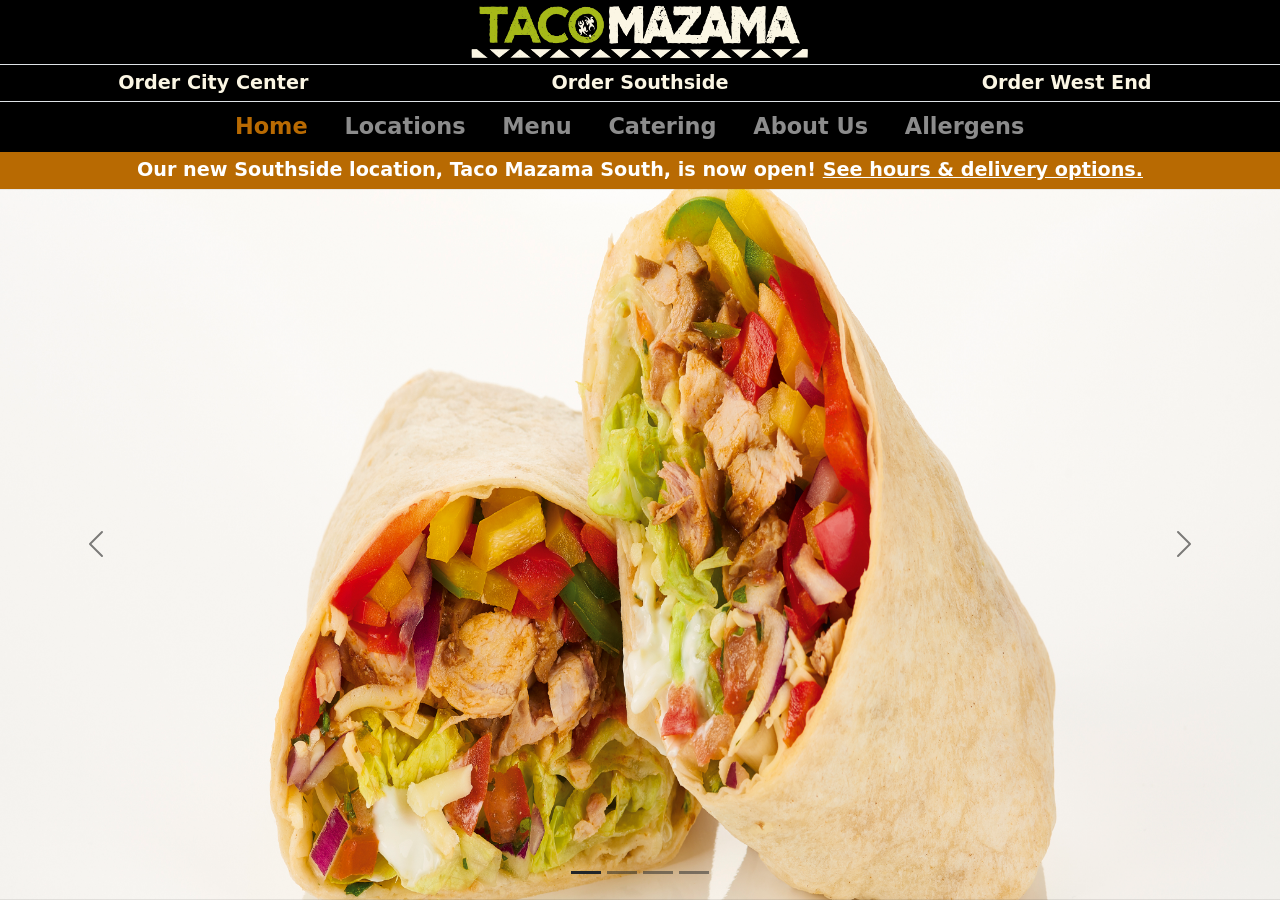
<file: index.html>
<!DOCTYPE html>
<html lang="en">

<head>
  <!-- Global site tag (gtag.js) - Google Analytics -->
  <script async src="https://www.googletagmanager.com/gtag/js?id=G-1NVKTFM3VD"></script>
  <script>
    window.dataLayer = window.dataLayer || [];

    function gtag() {
      dataLayer.push(arguments);
    }
    gtag('js', new Date());

    gtag('config', 'G-1NVKTFM3VD');
  </script>
  
  <!-- Google Tag Manager -->
<script>(function(w,d,s,l,i){w[l]=w[l]||[];w[l].push({'gtm.start':
new Date().getTime(),event:'gtm.js'});var f=d.getElementsByTagName(s)[0],
j=d.createElement(s),dl=l!='dataLayer'?'&l='+l:'';j.async=true;j.src=
'https://www.googletagmanager.com/gtm.js?id='+i+dl;f.parentNode.insertBefore(j,f);
})(window,document,'script','dataLayer','GTM-59GQX26');</script>
<!-- End Google Tag Manager -->

  <meta charset="utf-8">
  <meta name="viewport" content="width=device-width, initial-scale=1">
  <title>Taco Mazama - Home | Tacos Near Me</title>
  <meta name="description" content="If you are looking for mexican tacos then look no further than Taco Mazama. Find your nearest restaurant or order online for delivery. Vegetarian tacos also available!" />
  <link rel="shortcut icon" type="image/png" href="img/favicon2.png">
  <link href="style.css" rel="stylesheet">
  <link href="css/bootstrap.min.css" rel="stylesheet">
  <script src="https://code.jquery.com/jquery-3.6.0.min.js" integrity="sha256-/xUj+3OJU5yExlq6GSYGSHk7tPXikynS7ogEvDej/m4=" crossorigin="anonymous"></script>
</head>

<body class="orpage">
  <!-- Google Tag Manager (noscript) -->
  <noscript><iframe src="https://www.googletagmanager.com/ns.html?id=GTM-59GQX26"
  height="0" width="0" style="display:none;visibility:hidden"></iframe></noscript>
  <!-- End Google Tag Manager (noscript) -->

  <!-- Navigation -->
  <div id="navi">
    <nav class="navbar navbar-expand-xl navbar-dark">

      <!-- Navigation Desktop Size -->
      <div class="row m-0 w-100" id="Topm">
        <div class="col-4 justify-content-center align-self-center d-flex">

        </div>
        <div class="col-4 justify-content-center d-flex">
          <a class="navbar-brand " href="index.html"><img src="img/logo.png" class="responsivei" alt="Taco Mazama Logo"></a>
        </div>
        <div class="col-4 justify-content-center align-self-center d-flex">
        </div>
      </div>


      <!-- Navigation Mobile Size -->
      <div class="row m-0 w-100" id="Topa">
        <div class="col-2 justify-content-center align-self-center d-flex">
       
        </div>
        <div class="col-8 justify-content-center d-flex">
          <a class="navbar-brand " href="index.html"><img src="img/logo.png" class="responsivei" alt="Taco Mazama Logo"></a>
        </div>
        <div class="col-2 justify-content-center align-self-center d-flex">
         
        </div>
      </div>
    </nav>

    <nav class="navbar navbar-expand-xl navbar-dark border-top">

      <div class="row m-0 w-100" >
        <div class="col-4 justify-content-center align-self-center d-flex">
          <a class="linkswq text-center p-1" href="https://www.order.store/store/taco-mazama-renfield-street/IueIJl9VS6iftp3PQNVypw">Order City Center</a>
        </div>
        <div class="col-4 justify-content-center align-self-center d-flex ">
          <a class="linkswq text-center p-1" href="https://www.ubereats.com/gb/store/taco-mazama-giffnock/4etby3k-WAqCr-kAHoqV2Q" target="_blank">Order Southside</a>
        </div>
        <div class="col-4 justify-content-center align-self-center d-flex">
          <a class="linkswq text-center p-1" href="https://www.order.store/store/taco-mazama-byres-road/P5ZZNS9iQQO2OguliMRyTw">Order West End</a>
        </div>
      </div>
    </nav>

    <!-- Navigation Links -->
    <nav class="navbar navbar-expand-xl navbar-dark border-top">
      <button class="navbar-toggler btn-block rounded-0" type="button" data-bs-toggle="collapse" data-bs-target="#navbarResponsive" aria-label="navbar">
        <span class="navbar-toggler-icon"></span>
      </button>
      <div class="container-fluid ">
        <div class="collapse navbar-collapse justify-content-center" id="navbarResponsive">
          <ul class=" navbar-nav">
            <li class="nav-item active">
              <a href="index.html" class="nav-link">Home</a>
            </li>
            <li class="nav-item">
              <a href="stores.html" class="nav-link">Locations</a>
            </li>
            <li class="nav-item">
              <a href="menu.html" class="nav-link">Menu</a>
            </li>
            <li class="nav-item">
              <a href="https://taco-mazama-store.myshopify.com/" class="nav-link">Catering</a>
            </li>
            <li class="nav-item">
              <a href="aboutus.html" class="nav-link">About Us</a>
            </li>
            <li class="nav-item">
              <a href="allegens.html" class="nav-link">Allergens</a>
            </li>
          </ul>
        </div>
      </div>
    </nav>
      <div class="announcement">
      <p class="pclas">Our new Southside location, Taco Mazama South, is now open! <a href="stores.html">See hours & delivery options.</a></p>
    </div>

  </div>



  <!-- Picture Slides -->
  <!-- Slideshow Desktop -->
  
  <div id="myCarousel" class="carousel slide " data-bs-ride="carousel" data-interval="5000">
    <div class="carousel-indicators">
      <button type="button" data-bs-target="#myCarousel" data-bs-slide-to="0" class="active bg-dark" aria-current="true" aria-label="Slide 1"></button>
      <button type="button" data-bs-target="#myCarousel" data-bs-slide-to="1" class="bg-dark" aria-label="Slide 2"></button>
      <button type="button" data-bs-target="#myCarousel" data-bs-slide-to="2" class="bg-dark" aria-label="Slide 3"></button>
      <button type="button" data-bs-target="#myCarousel" data-bs-slide-to="3" class="bg-dark" aria-label="Slide 4"></button>

    </div>
    <div class="carousel-inner">
      <div class="carousel-item active" data-bs-interval="10000">
        <img src="img/img1.jpg" class="d-block w-100" alt="..." id="img1">
      </div>
      <div class="carousel-item" data-bs-interval="10000">
        <img src="img/img2.jpg" class="d-block w-100" alt="..." id="img2">
      </div>
      <div class="carousel-item" data-bs-interval="10000">
        <img src="img/img3.jpg" class="d-block w-100" alt="..." id="img3">
      </div>
      <div class="carousel-item" data-bs-interval="10000">
        <img src="img/img4.jpg" class="d-block w-100" alt="..." id="img4">
      </div>
    </div>
    <button class="carousel-control-prev" type="button" data-bs-target="#myCarousel" data-bs-slide="prev">
      <span class="carousel-control-prev-icon" aria-hidden="true"></span>
      <span class="visually-hidden">Previous</span>
    </button>
    <button class="carousel-control-next" type="button" data-bs-target="#myCarousel" data-bs-slide="next">
      <span class="carousel-control-next-icon" aria-hidden="true"></span>
      <span class="visually-hidden">Next</span>
    </button>
  </div>

  <!-- Slideshow Mobile -->
  <div id="myCarouselm" class="carousel slide " data-bs-ride="carousel">
    <div class="carousel-indicators">
      <button type="button" data-bs-target="#myCarouselm" data-bs-slide-to="0" class="active bg-dark" aria-current="true" aria-label="Slide 1"></button>
      <button type="button" data-bs-target="#myCarouselm" data-bs-slide-to="1" class="bg-dark" aria-label="Slide 2"></button>
      <button type="button" data-bs-target="#myCarouselm" data-bs-slide-to="2" class="bg-dark" aria-label="Slide 3"></button>
      <button type="button" data-bs-target="#myCarouselm" data-bs-slide-to="3" class="bg-dark" aria-label="Slide 4"></button>

    </div>
    <div class="carousel-inner">
      <div class="carousel-item active" data-bs-interval="10000">
        <img src="img/img1m.jpg" class="d-block w-100" alt="..." id="img1m">
      </div>
      <div class="carousel-item" data-bs-interval="10000">
        <img src="img/img2m.jpg" class="d-block w-100" alt="..." id="img2m">
      </div>
      <div class="carousel-item" data-bs-interval="10000">
        <img src="img/img3m.jpg" class="d-block w-100" alt="..." id="img3m">
      </div>
      <div class="carousel-item" data-bs-interval="10000">
        <img src="img/img4m.jpg" class="d-block w-100" alt="..." id="img4m">
      </div>
    </div>
    <button class="carousel-control-prev" type="button" data-bs-target="#myCarouselm" data-bs-slide="prev">
      <span class="carousel-control-prev-icon" aria-hidden="true"></span>
      <span class="visually-hidden">Previous</span>
    </button>
    <button class="carousel-control-next" type="button" data-bs-target="#myCarouselm" data-bs-slide="next">
      <span class="carousel-control-next-icon" aria-hidden="true"></span>
      <span class="visually-hidden">Next</span>
    </button>
  </div>

  <!-- Loading Screen -->
 <div id="loader"></div>
 <a href="#" class="totop d-flex align-items-center justify-content-center"><i class="bi bi-caret-up-fill"></i></a>
 

  <!-- Javascript Links -->
  <script src="my.js"></script>
  <script src="js/bootstrap.min.js"></script>
</body>

</html>
</file>
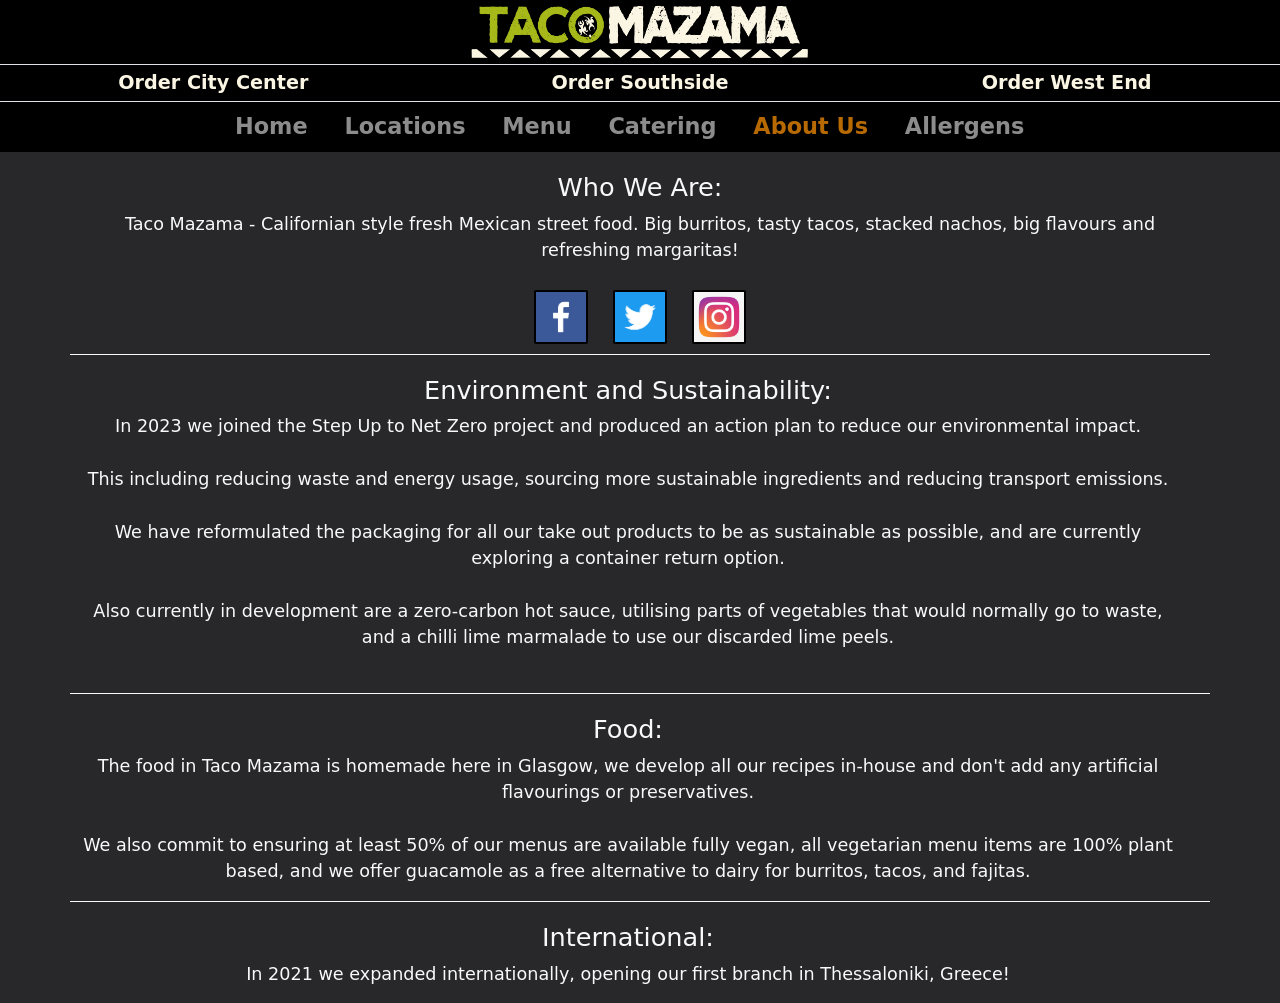
<file: aboutus.html>
<!DOCTYPE html>
<html lang="en">

<head>
  <!-- Global site tag (gtag.js) - Google Analytics -->
  <script async src="https://www.googletagmanager.com/gtag/js?id=G-1NVKTFM3VD"></script>
  <script>
    window.dataLayer = window.dataLayer || [];

    function gtag() {
      dataLayer.push(arguments);
    }
    gtag('js', new Date());

    gtag('config', 'G-1NVKTFM3VD');
  </script>
  <!-- Google Tag Manager -->
<script>(function(w,d,s,l,i){w[l]=w[l]||[];w[l].push({'gtm.start':
new Date().getTime(),event:'gtm.js'});var f=d.getElementsByTagName(s)[0],
j=d.createElement(s),dl=l!='dataLayer'?'&l='+l:'';j.async=true;j.src=
'https://www.googletagmanager.com/gtm.js?id='+i+dl;f.parentNode.insertBefore(j,f);
})(window,document,'script','dataLayer','GTM-59GQX26');</script>
<!-- End Google Tag Manager -->
  <meta charset="utf-8">
  <meta name="viewport" content="width=device-width, initial-scale=1">
  <title>Taco Mazama - About Us | Tacos Near Me</title>
  <meta name="description" content="If you are looking for mexican tacos then look no further than Taco Mazama. Find your nearest restaurant or order online for delivery. Vegetarian tacos also available!" />
  <link rel="shortcut icon" type="image/png" href="img/favicon2.png">
  <link href="style.css" rel="stylesheet">
  <link href="css/bootstrap.min.css" rel="stylesheet">
  <script src="https://code.jquery.com/jquery-3.6.0.min.js" integrity="sha256-/xUj+3OJU5yExlq6GSYGSHk7tPXikynS7ogEvDej/m4=" crossorigin="anonymous"></script>
</head>

<body class="stpage">
  <!-- Google Tag Manager (noscript) -->
  <noscript><iframe src="https://www.googletagmanager.com/ns.html?id=GTM-59GQX26"
  height="0" width="0" style="display:none;visibility:hidden"></iframe></noscript>
  <!-- End Google Tag Manager (noscript) -->

<!-- Navigation -->
<div id="navi">
  <nav class="navbar navbar-expand-xl navbar-dark">

    <!-- Navigation Desktop Size -->
    <div class="row m-0 w-100" id="Topm">
      <div class="col-4 justify-content-center align-self-center d-flex">

      </div>
      <div class="col-4 justify-content-center d-flex">
        <a class="navbar-brand " href="index.html"><img src="img/logo.png" class="responsivei" alt="Taco Mazama Logo"></a>
      </div>
      <div class="col-4 justify-content-center align-self-center d-flex">
      </div>
    </div>


    <!-- Navigation Mobile Size -->
    <div class="row m-0 w-100" id="Topa">
      <div class="col-2 justify-content-center align-self-center d-flex">
     
      </div>
      <div class="col-8 justify-content-center d-flex">
        <a class="navbar-brand " href="index.html"><img src="img/logo.png" class="responsivei" alt="Taco Mazama Logo"></a>
      </div>
      <div class="col-2 justify-content-center align-self-center d-flex">
       
      </div>
    </div>
  </nav>

  <nav class="navbar navbar-expand-xl navbar-dark border-top">

    <div class="row m-0 w-100" >
      <div class="col-4 justify-content-center align-self-center d-flex">
        <a class="linkswq text-center p-1" href="https://www.order.store/store/taco-mazama-renfield-street/IueIJl9VS6iftp3PQNVypw">Order City Center</a>
      </div>
      <div class="col-4 justify-content-center align-self-center d-flex ">
        <a class="linkswq text-center p-1" href="https://www.ubereats.com/gb/store/taco-mazama-giffnock/4etby3k-WAqCr-kAHoqV2Q" target="_blank">Order Southside</a>
      </div>
      <div class="col-4 justify-content-center align-self-center d-flex">
        <a class="linkswq text-center p-1" href="https://www.order.store/store/taco-mazama-byres-road/P5ZZNS9iQQO2OguliMRyTw">Order West End</a>
      </div>
    </div>
  </nav>

    <!-- Navigation Links -->
    <nav class="navbar navbar-expand-xl navbar-dark border-top">
      <button class="navbar-toggler btn-block rounded-0" type="button" data-bs-toggle="collapse" data-bs-target="#navbarResponsive" aria-label="navbar">
        <span class="navbar-toggler-icon"></span>
      </button>
      <div class="container-fluid">
        <div class="collapse navbar-collapse justify-content-center" id="navbarResponsive">
          <ul class=" navbar-nav">
            <li class="nav-item">
              <a href="index.html" class="nav-link">Home</a>
            </li>
            <li class="nav-item">
              <a href="stores.html" class="nav-link">Locations</a>
            </li>
            <li class="nav-item">
              <a href="menu.html" class="nav-link">Menu</a>
            </li>
            <li class="nav-item">
              <a href="https://taco-mazama-store.myshopify.com/" class="nav-link">Catering</a>
            </li>
            <li class="nav-item active">
              <a href="aboutus.html" class="nav-link">About Us</a>
            </li>
            <li class="nav-item">
              <a href="allegens.html" class="nav-link">Allergens</a>
            </li>
          </ul>
        </div>
      </div>
    </nav>
  </div>

  <!-- aboutus Text -->
  <div class="container text-center text-light">
    <div class="row border-bottom border-light">
      <h2 class="aboutpad text-center ">Who We Are:</h2>
      <p class="aboutpadtxt text-center"> Taco Mazama - Californian style fresh Mexican street food. Big burritos, tasty tacos, stacked nachos, big flavours and refreshing margaritas!</p>

      <!-- Social Media Icons -->
      <section id="smicon">
        <div class="actions text-center">
          <a href="https://www.facebook.com/tacomazama/" class="btn-get-started bg-warning"> <img src="img\facebooklogo.png" alt="Facebook Logo" / width="50" height="50"> </a>
          <a href="https://twitter.com/tacomazama?lang=en" class="btn-get-started bg-warning"> <img src="img\twitterlogo.png" alt="Twitter Logo" / width="50" height="50"> </a>
          <a href="https://www.instagram.com/taco_mazama/?hl=en" class="btn-get-started bg-warning"> <img src="img\instalogo.jpg" alt="Instagram Logo" / width="50" height="50"> </a>
        </div>
      </section>

    </div>
    <div class="row border-bottom border-light">
      <div class="row">
        <h2 class="aboutpad text-center col-12">Environment and Sustainability:</h2>
      </div>
      <div class="row ">
        <p class="aboutpadtxt col-12"> In 2023 we joined the Step Up to Net Zero project and produced an action plan to reduce our environmental impact. <br> <br> 

          This including reducing waste and energy usage, sourcing more sustainable ingredients and reducing transport emissions. <br> <br> 
          
          We have reformulated the packaging for all our take out products to be as sustainable as possible, and are currently exploring a container return option. <br> <br> 
          
          Also currently in development are a zero-carbon hot sauce, utilising parts of vegetables that would normally go to waste, and a  chilli lime marmalade to use our discarded lime peels. <br> <br> 
          
          </p>
     </div>

    </div>
    <div class="row border-bottom border-light">
      <div class="row">
        <h2 class="aboutpad col-12 text-center">Food:</h2>
      </div>
      <div class="row">

        <p class="aboutpadtxt col-12"> The food in Taco Mazama is homemade here in Glasgow, we develop all our recipes in-house and don't add any artificial flavourings or preservatives. <br> <br> 

          We also commit to ensuring at least 50% of our menus are available fully vegan, all vegetarian menu items are 100% plant based, and we offer guacamole as a free alternative to dairy for burritos, tacos, and fajitas.</p>
    </div>

    </div>
    <div class="row ">
      <div class="row">
        <h2 class="aboutpad text-center col-12">International:</h2>
      </div>
      <div class="row">
        <p class="aboutpadtxt col-12">In 2021 we expanded internationally, opening our first branch in Thessaloniki, Greece!</p>
       </div>
    </div>
  </div>

  <!-- Loading Screen -->
 <div id="loader"></div>
 <a href="#" class="totop d-flex align-items-center justify-content-center"><i class="bi bi-caret-up-fill"></i></a>
 

  <!-- Javascript Links -->
  <script src="my.js"></script>
  <script src="js/bootstrap.min.js"></script>
</body>

</html>
</file>
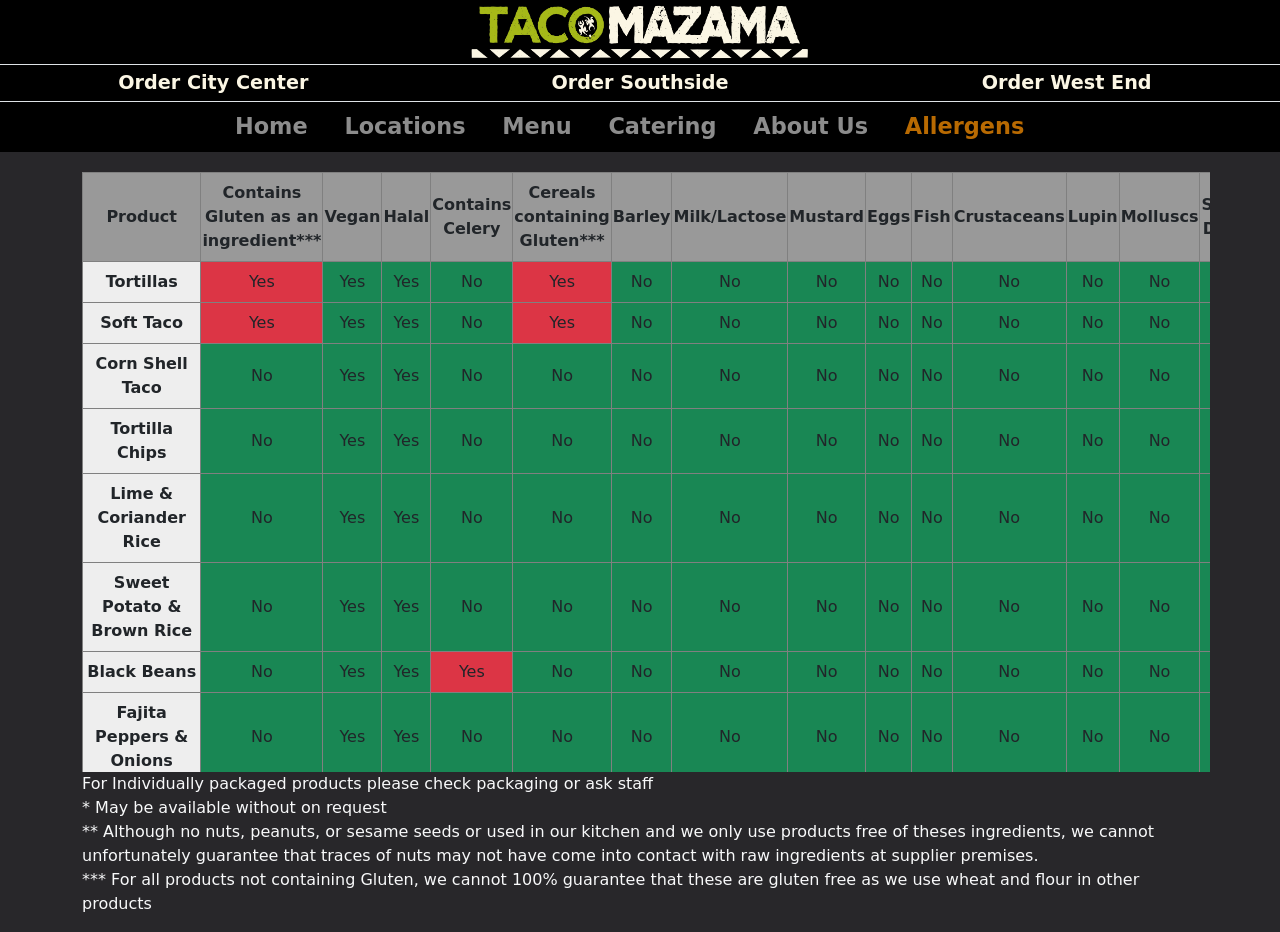
<file: allegens.html>
<!DOCTYPE html>
<html lang="en">

<head>
  <!-- Global site tag (gtag.js) - Google Analytics -->
  <script async src="https://www.googletagmanager.com/gtag/js?id=G-1NVKTFM3VD"></script>
  <script>
    window.dataLayer = window.dataLayer || [];

    function gtag() {
      dataLayer.push(arguments);
    }
    gtag('js', new Date());

    gtag('config', 'G-1NVKTFM3VD');
  </script>
  <!-- Google Tag Manager -->
<script>(function(w,d,s,l,i){w[l]=w[l]||[];w[l].push({'gtm.start':
new Date().getTime(),event:'gtm.js'});var f=d.getElementsByTagName(s)[0],
j=d.createElement(s),dl=l!='dataLayer'?'&l='+l:'';j.async=true;j.src=
'https://www.googletagmanager.com/gtm.js?id='+i+dl;f.parentNode.insertBefore(j,f);
})(window,document,'script','dataLayer','GTM-59GQX26');</script>
<!-- End Google Tag Manager -->
  <meta charset="utf-8">
  <meta name="viewport" content="width=device-width, initial-scale=1">
  <title>Taco Mazama - Allergens | Tacos Near Me</title>
  <meta name="description" content="If you are looking for mexican tacos then look no further than Taco Mazama. Find your nearest restaurant or order online for delivery. Vegetarian tacos also available!" />
  <link rel="shortcut icon" type="image/png" href="img/favicon2.png">
  <link href="style.css" rel="stylesheet">
  <link href="css/bootstrap.min.css" rel="stylesheet">
  <script src="https://code.jquery.com/jquery-3.6.0.min.js" integrity="sha256-/xUj+3OJU5yExlq6GSYGSHk7tPXikynS7ogEvDej/m4=" crossorigin="anonymous"></script>
</head>

<body class="alpage">
  <!-- Google Tag Manager (noscript) -->
  <noscript><iframe src="https://www.googletagmanager.com/ns.html?id=GTM-59GQX26"
  height="0" width="0" style="display:none;visibility:hidden"></iframe></noscript>
  <!-- End Google Tag Manager (noscript) -->

<!-- Navigation -->
<div id="navi">
  <nav class="navbar navbar-expand-xl navbar-dark">

    <!-- Navigation Desktop Size -->
    <div class="row m-0 w-100" id="Topm">
      <div class="col-4 justify-content-center align-self-center d-flex">

      </div>
      <div class="col-4 justify-content-center d-flex">
        <a class="navbar-brand " href="index.html"><img src="img/logo.png" class="responsivei" alt="Taco Mazama Logo"></a>
      </div>
      <div class="col-4 justify-content-center align-self-center d-flex">
      </div>
    </div>


    <!-- Navigation Mobile Size -->
    <div class="row m-0 w-100" id="Topa">
      <div class="col-2 justify-content-center align-self-center d-flex">
     
      </div>
      <div class="col-8 justify-content-center d-flex">
        <a class="navbar-brand " href="index.html"><img src="img/logo.png" class="responsivei" alt="Taco Mazama Logo"></a>
      </div>
      <div class="col-2 justify-content-center align-self-center d-flex">
       
      </div>
    </div>
  </nav>

  <nav class="navbar navbar-expand-xl navbar-dark border-top">

    <div class="row m-0 w-100" >
      <div class="col-4 justify-content-center align-self-center d-flex">
        <a class="linkswq text-center p-1" href="https://www.order.store/store/taco-mazama-renfield-street/IueIJl9VS6iftp3PQNVypw">Order City Center</a>
      </div>
      <div class="col-4 justify-content-center align-self-center d-flex ">
        <a class="linkswq text-center p-1" href="https://www.ubereats.com/gb/store/taco-mazama-giffnock/4etby3k-WAqCr-kAHoqV2Q" target="_blank">Order Southside</a>
      </div>
      <div class="col-4 justify-content-center align-self-center d-flex">
        <a class="linkswq text-center p-1" href="https://www.order.store/store/taco-mazama-byres-road/P5ZZNS9iQQO2OguliMRyTw">Order West End</a>
      </div>
    </div>
  </nav>

    <!-- Navigation Links -->
    <nav class="navbar navbar-expand-xl navbar-dark border-top">
      <button class="navbar-toggler btn-block rounded-0" type="button" data-bs-toggle="collapse" data-bs-target="#navbarResponsive" aria-label="navbar">
        <span class="navbar-toggler-icon"></span>
      </button>
      <div class="container-fluid">
        <div class="collapse navbar-collapse justify-content-center" id="navbarResponsive">
          <ul class=" navbar-nav">
            <li class="nav-item">
              <a href="index.html" class="nav-link">Home</a>
            </li>
            <li class="nav-item">
              <a href="stores.html" class="nav-link">Locations</a>
            </li>
            <li class="nav-item">
              <a href="menu.html" class="nav-link">Menu</a>
            </li>
            <li class="nav-item">
              <a href="https://taco-mazama-store.myshopify.com/" class="nav-link">Catering</a>
            </li>
            <li class="nav-item">
              <a href="aboutus.html" class="nav-link">About Us</a>
            </li>
            <li class="nav-item active">
              <a href="allegens.html" class="nav-link">Allergens</a>
            </li>
          </ul>
        </div>
      </div>
    </nav>
  </div>

  <!-- Allergens Table -->
  <!-- Mobile Allergens Page -->
  <div class="container hideim ">
    <div class="row align-items-center ">
      <div class="table-responsive">
        <table class="table-bordered text-center bgcol5">
          <thead>

            <tr>
              <th scope="col" class="bgcol6">Product</th>
              <th scope="col" class="bgcol6">Contains Gluten as an ingredient***</th>
              <th scope="col" class="bgcol6">Vegan</th>
              <th scope="col" class="bgcol6">Halal</th>
              <th scope="col" class="bgcol6">Contains Celery</th>
              <th scope="col" class="bgcol6">Cereals containing Gluten***</th>
              <th scope="col" class="bgcol6">Barley</th>
              <th scope="col" class="bgcol6">Milk/Lactose</th>
              <th scope="col" class="bgcol6">Mustard</th>
              <th scope="col" class="bgcol6">Eggs</th>
              <th scope="col" class="bgcol6">Fish</th>
              <th scope="col" class="bgcol6">Crustaceans</th>
              <th scope="col" class="bgcol6">Lupin</th>
              <th scope="col" class="bgcol6">Molluscs</th>
              <th scope="col" class="bgcol6">Sulphur Dioxide</th>
              <th scope="col" class="bgcol6">Soya</th>
              <th scope="col" class="bgcol6">Garlic</th>
              <th scope="col" class="bgcol6">Nuts**</th>
              <th scope="col" class="bgcol6">Peanuts**</th>
              <th scope="col" class="bgcol6">Sesame Seed**</th>
            </tr>
          </thead>

          <tbody>

            <tr>
              <th scope="row">Tortillas</th>
              <td class="bg-danger">Yes</td>
              <td class="bg-success">Yes</td>
              <td class="bg-success">Yes</td>
              <td class="bg-success">No</td>
              <td class="bg-danger">Yes</td>
              <td class="bg-success">No</td>
              <td class="bg-success">No</td>
              <td class="bg-success">No</td>
              <td class="bg-success">No</td>
              <td class="bg-success">No</td>
              <td class="bg-success">No</td>
              <td class="bg-success">No</td>
              <td class="bg-success">No</td>
              <td class="bg-success">No</td>
              <td class="bg-success">No</td>
              <td class="bg-success">No</td>
              <td class="bg-success">No</td>
              <td class="bg-success">No</td>
              <td class="bg-success">No</td>
            </tr>

            <tr>
              <th scope="row">Soft Taco</th>
              <td class="bg-danger">Yes</td>
              <td class="bg-success">Yes</td>
              <td class="bg-success">Yes</td>
              <td class="bg-success">No</td>
              <td class="bg-danger">Yes</td>
              <td class="bg-success">No</td>
              <td class="bg-success">No</td>
              <td class="bg-success">No</td>
              <td class="bg-success">No</td>
              <td class="bg-success">No</td>
              <td class="bg-success">No</td>
              <td class="bg-success">No</td>
              <td class="bg-success">No</td>
              <td class="bg-success">No</td>
              <td class="bg-success">No</td>
              <td class="bg-success">No</td>
              <td class="bg-success">No</td>
              <td class="bg-success">No</td>
              <td class="bg-success">No</td>
            </tr>

            <tr>
              <th scope="row">Corn Shell Taco</th>
              <td class="bg-success">No</td>
              <td class="bg-success">Yes</td>
              <td class="bg-success">Yes</td>
              <td class="bg-success">No</td>
              <td class="bg-success">No</td>
              <td class="bg-success">No</td>
              <td class="bg-success">No</td>
              <td class="bg-success">No</td>
              <td class="bg-success">No</td>
              <td class="bg-success">No</td>
              <td class="bg-success">No</td>
              <td class="bg-success">No</td>
              <td class="bg-success">No</td>
              <td class="bg-success">No</td>
              <td class="bg-success">No</td>
              <td class="bg-success">No</td>
              <td class="bg-success">No</td>
              <td class="bg-success">No</td>
              <td class="bg-success">No</td>
            </tr>

            <tr>
              <th scope="row">Tortilla Chips</th>
              <td class="bg-success">No</td>
              <td class="bg-success">Yes</td>
              <td class="bg-success">Yes</td>
              <td class="bg-success">No</td>
              <td class="bg-success">No</td>
              <td class="bg-success">No</td>
              <td class="bg-success">No</td>
              <td class="bg-success">No</td>
              <td class="bg-success">No</td>
              <td class="bg-success">No</td>
              <td class="bg-success">No</td>
              <td class="bg-success">No</td>
              <td class="bg-success">No</td>
              <td class="bg-success">No</td>
              <td class="bg-success">No</td>
              <td class="bg-success">No</td>
              <td class="bg-success">No</td>
              <td class="bg-success">No</td>
              <td class="bg-success">No</td>
            </tr>

            <tr>
              <th scope="row">Lime & Coriander Rice</th>
              <td class="bg-success">No</td>
              <td class="bg-success">Yes</td>
              <td class="bg-success">Yes</td>
              <td class="bg-success">No</td>
              <td class="bg-success">No</td>
              <td class="bg-success">No</td>
              <td class="bg-success">No</td>
              <td class="bg-success">No</td>
              <td class="bg-success">No</td>
              <td class="bg-success">No</td>
              <td class="bg-success">No</td>
              <td class="bg-success">No</td>
              <td class="bg-success">No</td>
              <td class="bg-success">No</td>
              <td class="bg-success">No</td>
              <td class="bg-success">No</td>
              <td class="bg-success">No</td>
              <td class="bg-success">No</td>
              <td class="bg-success">No</td>
            </tr>

            <tr>
              <th scope="row">Sweet Potato & Brown Rice</th>
              <td class="bg-success">No</td>
              <td class="bg-success">Yes</td>
              <td class="bg-success">Yes</td>
              <td class="bg-success">No</td>
              <td class="bg-success">No</td>
              <td class="bg-success">No</td>
              <td class="bg-success">No</td>
              <td class="bg-success">No</td>
              <td class="bg-success">No</td>
              <td class="bg-success">No</td>
              <td class="bg-success">No</td>
              <td class="bg-success">No</td>
              <td class="bg-success">No</td>
              <td class="bg-success">No</td>
              <td class="bg-success">No</td>
              <td class="bg-danger">Yes</td>
              <td class="bg-success">No</td>
              <td class="bg-success">No</td>
              <td class="bg-success">No</td>
            </tr>

            <tr>
              <th scope="row">Black Beans</th>
              <td class="bg-success">No</td>
              <td class="bg-success">Yes</td>
              <td class="bg-success">Yes</td>
              <td class="bg-danger">Yes</td>
              <td class="bg-success">No</td>
              <td class="bg-success">No</td>
              <td class="bg-success">No</td>
              <td class="bg-success">No</td>
              <td class="bg-success">No</td>
              <td class="bg-success">No</td>
              <td class="bg-success">No</td>
              <td class="bg-success">No</td>
              <td class="bg-success">No</td>
              <td class="bg-success">No</td>
              <td class="bg-success">No</td>
              <td class="bg-danger">Yes</td>
              <td class="bg-success">No</td>
              <td class="bg-success">No</td>
              <td class="bg-success">No</td>
            </tr>

            <tr>
              <th scope="row">Fajita Peppers & Onions</th>
              <td class="bg-success">No</td>
              <td class="bg-success">Yes</td>
              <td class="bg-success">Yes</td>
              <td class="bg-success">No</td>
              <td class="bg-success">No</td>
              <td class="bg-success">No</td>
              <td class="bg-success">No</td>
              <td class="bg-success">No</td>
              <td class="bg-success">No</td>
              <td class="bg-success">No</td>
              <td class="bg-success">No</td>
              <td class="bg-success">No</td>
              <td class="bg-success">No</td>
              <td class="bg-success">No</td>
              <td class="bg-success">No</td>
              <td class="bg-danger">Yes</td>
              <td class="bg-success">No</td>
              <td class="bg-success">No</td>
              <td class="bg-success">No</td>
            </tr>

            <tr>
              <th scope="row">Chargrilled Chicken</th>
              <td class="bg-success">No</td>
              <td class="bg-danger">No</td>
              <td class="bg-success">Yes</td>
              <td class="bg-success">No</td>
              <td class="bg-success">No</td>
              <td class="bg-success">No</td>
              <td class="bg-success">No</td>
              <td class="bg-success">No</td>
              <td class="bg-success">No</td>
              <td class="bg-success">No</td>
              <td class="bg-success">No</td>
              <td class="bg-success">No</td>
              <td class="bg-success">No</td>
              <td class="bg-danger">Yes</td>
              <td class="bg-success">No</td>
              <td class="bg-danger">Yes</td>
              <td class="bg-success">No</td>
              <td class="bg-success">No</td>
              <td class="bg-success">No</td>
            </tr>

            <tr>
              <th scope="row">Slow-Cooked Pork</th>
              <td class="bg-success">No</td>
              <td class="bg-danger">No</td>
              <td class="bg-danger">No</td>
              <td class="bg-danger">Yes</td>
              <td class="bg-success">No</td>
              <td class="bg-success">No</td>
              <td class="bg-success">No</td>
              <td class="bg-success">No</td>
              <td class="bg-success">No</td>
              <td class="bg-success">No</td>
              <td class="bg-success">No</td>
              <td class="bg-success">No</td>
              <td class="bg-success">No</td>
              <td class="bg-success">No</td>
              <td class="bg-success">No</td>
              <td class="bg-danger">Yes</td>
              <td class="bg-success">No</td>
              <td class="bg-success">No</td>
              <td class="bg-success">No</td>
            </tr>

            <tr>
              <th scope="row">Shredded Beef Chilli</th>
              <td class="bg-success">No</td>
              <td class="bg-danger">No</td>
              <td class="bg-danger">No</td>
              <td class="bg-danger">Yes</td>
              <td class="bg-success">No</td>
              <td class="bg-success">No</td>
              <td class="bg-success">No</td>
              <td class="bg-success">No</td>
              <td class="bg-success">No</td>
              <td class="bg-success">No</td>
              <td class="bg-success">No</td>
              <td class="bg-success">No</td>
              <td class="bg-success">No</td>
              <td class="bg-danger">Yes</td>
              <td class="bg-success">No</td>
              <td class="bg-danger">Yes</td>
              <td class="bg-success">No</td>
              <td class="bg-success">No</td>
              <td class="bg-success">No</td>
            </tr>

            <tr>
              <th scope="row">Haggis</th>
              <td class="bg-danger">Yes</td>
              <td class="bg-danger">No</td>
              <td class="bg-danger">No</td>
              <td class="bg-success">No</td>
              <td class="bg-danger">Yes</td>
              <td class="bg-success">No</td>
              <td class="bg-success">No</td>
              <td class="bg-success">No</td>
              <td class="bg-success">No</td>
              <td class="bg-success">No</td>
              <td class="bg-success">No</td>
              <td class="bg-success">No</td>
              <td class="bg-success">No</td>
              <td class="bg-success">No</td>
              <td class="bg-success">No</td>
              <td class="bg-success">No</td>
              <td class="bg-success">No</td>
              <td class="bg-success">No</td>
              <td class="bg-success">No</td>
            </tr>

            <tr>
              <th scope="row">Vegetarian Chilli (All Recipes)</th>
              <td class="bg-success">No</td>
              <td class="bg-success">Yes</td>
              <td class="bg-success">Yes</td>
              <td class="bg-danger">Yes</td>
              <td class="bg-success">No</td>
              <td class="bg-success">No</td>
              <td class="bg-success">No</td>
              <td class="bg-success">No</td>
              <td class="bg-success">No</td>
              <td class="bg-success">No</td>
              <td class="bg-success">No</td>
              <td class="bg-success">No</td>
              <td class="bg-success">No</td>
              <td class="bg-success">No</td>
              <td class="bg-success">No</td>
              <td class="bg-danger">Yes</td>
              <td class="bg-success">No</td>
              <td class="bg-success">No</td>
              <td class="bg-success">No</td>
            </tr>

            <tr>
              <th scope="row">Chipotle Tofu</th>
              <td class="bg-success">No</td>
              <td class="bg-success">Yes</td>
              <td class="bg-success">Yes</td>
              <td class="bg-danger">Yes</td>
              <td class="bg-success">No</td>
              <td class="bg-success">No</td>
              <td class="bg-success">No</td>
              <td class="bg-success">No</td>
              <td class="bg-success">No</td>
              <td class="bg-success">No</td>
              <td class="bg-success">No</td>
              <td class="bg-success">No</td>
              <td class="bg-success">No</td>
              <td class="bg-success">No</td>
              <td class="bg-danger">Yes</td>
              <td class="bg-danger">Yes</td>
              <td class="bg-success">No</td>
              <td class="bg-success">No</td>
              <td class="bg-success">No</td>
            </tr>

            <tr>
              <th scope="row">Pulled Jackfruit</th>
              <td class="bg-success">No</td>
              <td class="bg-success">Yes</td>
              <td class="bg-success">Yes</td>
              <td class="bg-danger">Yes</td>
              <td class="bg-success">No</td>
              <td class="bg-success">No</td>
              <td class="bg-success">No</td>
              <td class="bg-success">No</td>
              <td class="bg-success">No</td>
              <td class="bg-success">No</td>
              <td class="bg-success">No</td>
              <td class="bg-success">No</td>
              <td class="bg-success">No</td>
              <td class="bg-success">No</td>
              <td class="bg-success">No</td>
              <td class="bg-danger">Yes</td>
              <td class="bg-success">No</td>
              <td class="bg-success">No</td>
              <td class="bg-success">No</td>
            </tr>

            <tr>
              <th scope="row">Vegetarian Haggis</th>
              <td class="bg-danger">Yes</td>
              <td class="bg-success">Yes</td>
              <td class="bg-success">Yes</td>
              <td class="bg-success">No</td>
              <td class="bg-danger">No</td>
              <td class="bg-success">Yes</td>
              <td class="bg-success">No</td>
              <td class="bg-success">No</td>
              <td class="bg-success">No</td>
              <td class="bg-success">No</td>
              <td class="bg-success">No</td>
              <td class="bg-success">No</td>
              <td class="bg-success">No</td>
              <td class="bg-success">No</td>
              <td class="bg-success">No</td>
              <td class="bg-success">No</td>
              <td class="bg-success">No</td>
              <td class="bg-success">No</td>
              <td class="bg-success">No</td>
            </tr>

            <tr>
              <th scope="row">Seitan (All)</th>
              <td class="bg-danger">Yes</td>
              <td class="bg-success">Yes</td>
              <td class="bg-success">Yes</td>
              <td class="bg-success">No</td>
              <td class="bg-danger">No</td>
              <td class="bg-success">Yes</td>
              <td class="bg-success">No</td>
              <td class="bg-success">No</td>
              <td class="bg-success">No</td>
              <td class="bg-success">No</td>
              <td class="bg-success">No</td>
              <td class="bg-success">No</td>
              <td class="bg-success">No</td>
              <td class="bg-success">No</td>
              <td class="bg-success">No</td>
              <td class="bg-success">No</td>
              <td class="bg-success">No</td>
              <td class="bg-success">No</td>
              <td class="bg-success">No</td>
            </tr>

            <tr>
              <th scope="row">Monterey Jack Cheese</th>
              <td class="bg-success">No</td>
              <td class="bg-danger">No</td>
              <td class="bg-success">Yes</td>
              <td class="bg-success">No</td>
              <td class="bg-success">No</td>
              <td class="bg-success">No</td>
              <td class="bg-danger">Yes</td>
              <td class="bg-success">No</td>
              <td class="bg-success">No</td>
              <td class="bg-success">No</td>
              <td class="bg-success">No</td>
              <td class="bg-success">No</td>
              <td class="bg-success">No</td>
              <td class="bg-success">No</td>
              <td class="bg-success">No</td>
              <td class="bg-success">No</td>
              <td class="bg-success">No</td>
              <td class="bg-success">No</td>
              <td class="bg-success">No</td>
            </tr>

            <tr>
              <th scope="row">Vegan Mozzarella</th>
              <td class="bg-success">No</td>
              <td class="bg-success">Yes</td>
              <td class="bg-success">Yes</td>
              <td class="bg-success">No</td>
              <td class="bg-success">No</td>
              <td class="bg-success">No</td>
              <td class="bg-success">No</td>
              <td class="bg-success">No</td>
              <td class="bg-success">No</td>
              <td class="bg-success">No</td>
              <td class="bg-success">No</td>
              <td class="bg-success">No</td>
              <td class="bg-success">No</td>
              <td class="bg-success">No</td>
              <td class="bg-success">No</td>
              <td class="bg-success">No</td>
              <td class="bg-success">No</td>
              <td class="bg-success">No</td>
              <td class="bg-success">No</td>
            </tr>

            <tr>
              <th scope="row">Iceberg Lettuce</th>
              <td class="bg-success">No</td>
              <td class="bg-success">Yes</td>
              <td class="bg-success">Yes</td>
              <td class="bg-success">No</td>
              <td class="bg-success">No</td>
              <td class="bg-success">No</td>
              <td class="bg-success">No</td>
              <td class="bg-success">No</td>
              <td class="bg-success">No</td>
              <td class="bg-success">No</td>
              <td class="bg-success">No</td>
              <td class="bg-success">No</td>
              <td class="bg-success">No</td>
              <td class="bg-success">No</td>
              <td class="bg-success">No</td>
              <td class="bg-success">No</td>
              <td class="bg-success">No</td>
              <td class="bg-success">No</td>
              <td class="bg-success">No</td>
            </tr>

            <tr>
              <th scope="row">Jalapenos</th>
              <td class="bg-success">No</td>
              <td class="bg-success">Yes</td>
              <td class="bg-success">Yes</td>
              <td class="bg-success">No</td>
              <td class="bg-success">No</td>
              <td class="bg-success">No</td>
              <td class="bg-success">No</td>
              <td class="bg-success">No</td>
              <td class="bg-success">No</td>
              <td class="bg-success">No</td>
              <td class="bg-success">No</td>
              <td class="bg-success">No</td>
              <td class="bg-success">No</td>
              <td class="bg-danger">Yes</td>
              <td class="bg-success">No</td>
              <td class="bg-success">No</td>
              <td class="bg-success">No</td>
              <td class="bg-success">No</td>
              <td class="bg-success">No</td>
            </tr>

            <tr>
              <th scope="row">Pico De Gallo</th>
              <td class="bg-success">No</td>
              <td class="bg-success">Yes</td>
              <td class="bg-success">Yes</td>
              <td class="bg-success">No</td>
              <td class="bg-success">No</td>
              <td class="bg-success">No</td>
              <td class="bg-success">No</td>
              <td class="bg-success">No</td>
              <td class="bg-success">No</td>
              <td class="bg-success">No</td>
              <td class="bg-success">No</td>
              <td class="bg-success">No</td>
              <td class="bg-success">No</td>
              <td class="bg-success">No</td>
              <td class="bg-success">No</td>
              <td class="bg-danger">Yes</td>
              <td class="bg-success">No</td>
              <td class="bg-success">No</td>
              <td class="bg-success">No</td>
            </tr>

            <tr>
              <th scope="row">Pico Diablo</th>
              <td class="bg-success">No</td>
              <td class="bg-success">Yes</td>
              <td class="bg-success">Yes</td>
              <td class="bg-success">No</td>
              <td class="bg-success">No</td>
              <td class="bg-success">No</td>
              <td class="bg-success">No</td>
              <td class="bg-success">No</td>
              <td class="bg-success">No</td>
              <td class="bg-success">No</td>
              <td class="bg-success">No</td>
              <td class="bg-success">No</td>
              <td class="bg-success">No</td>
              <td class="bg-success">No</td>
              <td class="bg-success">No</td>
              <td class="bg-danger">Yes</td>
              <td class="bg-success">No</td>
              <td class="bg-success">No</td>
              <td class="bg-success">No</td>
            </tr>

            <tr>
              <th scope="row">Roast Tomato & Chipotle Salsa</th>
              <td class="bg-success">No</td>
              <td class="bg-success">Yes</td>
              <td class="bg-success">Yes</td>
              <td class="bg-success">No</td>
              <td class="bg-success">No</td>
              <td class="bg-success">No</td>
              <td class="bg-success">No</td>
              <td class="bg-success">No</td>
              <td class="bg-success">No</td>
              <td class="bg-success">No</td>
              <td class="bg-success">No</td>
              <td class="bg-success">No</td>
              <td class="bg-success">No</td>
              <td class="bg-success">No</td>
              <td class="bg-success">No</td>
              <td class="bg-danger">Yes</td>
              <td class="bg-success">No</td>
              <td class="bg-success">No</td>
              <td class="bg-success">No</td>
            </tr>

            <tr>
              <th scope="row">Ghost Chilli & Pineapple Salsa</th>
              <td class="bg-success">No</td>
              <td class="bg-success">Yes</td>
              <td class="bg-success">Yes</td>
              <td class="bg-success">No</td>
              <td class="bg-success">No</td>
              <td class="bg-success">No</td>
              <td class="bg-success">No</td>
              <td class="bg-success">No</td>
              <td class="bg-success">No</td>
              <td class="bg-success">No</td>
              <td class="bg-success">No</td>
              <td class="bg-success">No</td>
              <td class="bg-success">No</td>
              <td class="bg-success">No</td>
              <td class="bg-success">No</td>
              <td class="bg-danger">Yes</td>
              <td class="bg-success">No</td>
              <td class="bg-success">No</td>
              <td class="bg-success">No</td>
            </tr>

            <tr>
              <th scope="row">Guacamole</th>
              <td class="bg-success">No</td>
              <td class="bg-success">Yes</td>
              <td class="bg-success">Yes</td>
              <td class="bg-success">No</td>
              <td class="bg-success">No</td>
              <td class="bg-success">No</td>
              <td class="bg-success">No</td>
              <td class="bg-success">No</td>
              <td class="bg-success">No</td>
              <td class="bg-success">No</td>
              <td class="bg-success">No</td>
              <td class="bg-success">No</td>
              <td class="bg-success">No</td>
              <td class="bg-success">No</td>
              <td class="bg-success">No</td>
              <td class="bg-danger">Yes*</td>
              <td class="bg-success">No</td>
              <td class="bg-success">No</td>
              <td class="bg-success">No</td>
            </tr>

            <tr>
              <th scope="row">Sour Cream</th>
              <td class="bg-success">No</td>
              <td class="bg-danger">No</td>
              <td class="bg-success">Yes</td>
              <td class="bg-success">No</td>
              <td class="bg-success">No</td>
              <td class="bg-success">No</td>
              <td class="bg-danger">Yes</td>
              <td class="bg-success">No</td>
              <td class="bg-success">No</td>
              <td class="bg-success">No</td>
              <td class="bg-success">No</td>
              <td class="bg-success">No</td>
              <td class="bg-success">No</td>
              <td class="bg-success">No</td>
              <td class="bg-success">No</td>
              <td class="bg-success">No</td>
              <td class="bg-success">No</td>
              <td class="bg-success">No</td>
              <td class="bg-success">No</td>
            </tr>

            <tr>
              <th scope="row">Mazama Hot Sauce</th>
              <td class="bg-success">No</td>
              <td class="bg-success">Yes</td>
              <td class="bg-success">Yes</td>
              <td class="bg-success">No</td>
              <td class="bg-success">No</td>
              <td class="bg-success">No</td>
              <td class="bg-success">No</td>
              <td class="bg-success">No</td>
              <td class="bg-success">No</td>
              <td class="bg-success">No</td>
              <td class="bg-success">No</td>
              <td class="bg-success">No</td>
              <td class="bg-success">No</td>
              <td class="bg-danger">Yes</td>
              <td class="bg-success">No</td>
              <td class="bg-danger">Yes</td>
              <td class="bg-success">No</td>
              <td class="bg-success">No</td>
              <td class="bg-success">No</td>
            </tr>

            <tr>
              <th scope="row">Garlic Hot Sauce</th>
              <td class="bg-success">No</td>
              <td class="bg-success">Yes</td>
              <td class="bg-success">Yes</td>
              <td class="bg-success">No</td>
              <td class="bg-success">No</td>
              <td class="bg-success">No</td>
              <td class="bg-success">No</td>
              <td class="bg-success">No</td>
              <td class="bg-success">No</td>
              <td class="bg-success">No</td>
              <td class="bg-success">No</td>
              <td class="bg-success">No</td>
              <td class="bg-success">No</td>
              <td class="bg-danger">Yes</td>
              <td class="bg-success">No</td>
              <td class="bg-danger">Yes</td>
              <td class="bg-success">No</td>
              <td class="bg-success">No</td>
              <td class="bg-success">No</td>
            </tr>

            <tr>
              <th scope="row">Scorpion Hot Sauce</th>
              <td class="bg-success">No</td>
              <td class="bg-success">Yes</td>
              <td class="bg-success">Yes</td>
              <td class="bg-success">No</td>
              <td class="bg-success">No</td>
              <td class="bg-success">No</td>
              <td class="bg-success">No</td>
              <td class="bg-success">No</td>
              <td class="bg-success">No</td>
              <td class="bg-success">No</td>
              <td class="bg-success">No</td>
              <td class="bg-success">No</td>
              <td class="bg-success">No</td>
              <td class="bg-danger">Yes</td>
              <td class="bg-success">No</td>
              <td class="bg-danger">Yes</td>
              <td class="bg-success">No</td>
              <td class="bg-success">No</td>
              <td class="bg-success">No</td>
            </tr>


            <tr>
              <th scope="row">BBQ Sauce</th>
              <td class="bg-success">No</td>
              <td class="bg-success">Yes</td>
              <td class="bg-success">Yes</td>
              <td class="bg-success">No</td>
              <td class="bg-success">No</td>
              <td class="bg-success">No</td>
              <td class="bg-success">No</td>
              <td class="bg-danger">Yes</td>
              <td class="bg-success">No</td>
              <td class="bg-success">No</td>
              <td class="bg-success">No</td>
              <td class="bg-success">No</td>
              <td class="bg-success">No</td>
              <td class="bg-success">No</td>
              <td class="bg-success">No</td>
              <td class="bg-success">No</td>
              <td class="bg-success">No</td>
              <td class="bg-success">No</td>
              <td class="bg-success">No</td>
            </tr>

            <tr>
              <th scope="row">Katsu Sauce</th>
              <td class="bg-success">No</td>
              <td class="bg-success">Yes</td>
              <td class="bg-success">Yes</td>
              <td class="bg-danger">Yes</td>
              <td class="bg-success">No</td>
              <td class="bg-success">No</td>
              <td class="bg-success">No</td>
              <td class="bg-success">No</td>
              <td class="bg-success">No</td>
              <td class="bg-success">No</td>
              <td class="bg-success">No</td>
              <td class="bg-success">No</td>
              <td class="bg-success">No</td>
              <td class="bg-success">No</td>
              <td class="bg-success">No</td>
              <td class="bg-danger">Yes</td>
              <td class="bg-success">No</td>
              <td class="bg-success">No</td>
              <td class="bg-success">No</td>
            </tr>

            <tr>
              <th scope="row">Vegan Mac&Cheese</th>
              <td class="bg-danger">Yes</td>
              <td class="bg-success">Yes</td>
              <td class="bg-success">Yes</td>
              <td class="bg-success">No</td>
              <td class="bg-danger">Yes</td>
              <td class="bg-success">No</td>
              <td class="bg-success">No</td>
              <td class="bg-danger">Yes</td>
              <td class="bg-success">No</td>
              <td class="bg-success">No</td>
              <td class="bg-success">No</td>
              <td class="bg-success">No</td>
              <td class="bg-success">No</td>
              <td class="bg-success">No</td>
              <td class="bg-danger">Yes</td>
              <td class="bg-danger">Yes</td>
              <td class="bg-success">No</td>
              <td class="bg-success">No</td>
              <td class="bg-success">No</td>
            </tr>


            <tr>
              <th scope="row">Mazama Mac n Cheese</th>
              <td class="bg-danger">Yes</td>
              <td class="bg-danger">No</td>
              <td class="bg-success">Yes</td>
              <td class="bg-success">No</td>
              <td class="bg-danger">Yes</td>
              <td class="bg-success">No</td>
              <td class="bg-danger">Yes</td>
              <td class="bg-success">No</td>
              <td class="bg-success">No</td>
              <td class="bg-success">No</td>
              <td class="bg-success">No</td>
              <td class="bg-success">No</td>
              <td class="bg-success">No</td>
              <td class="bg-success">No</td>
              <td class="bg-success">No</td>
              <td class="bg-success">No</td>
              <td class="bg-success">No</td>
              <td class="bg-success">No</td>
              <td class="bg-success">No</td>
            </tr>

            <tr>
              <th scope="row">Salted Caramel Brownie</th>
              <td class="bg-danger">Yes</td>
              <td class="bg-danger">No</td>
              <td class="bg-success">Yes</td>
              <td class="bg-success">No</td>
              <td class="bg-danger">Yes</td>
              <td class="bg-success">No</td>
              <td class="bg-danger">Yes</td>
              <td class="bg-success">No</td>
              <td class="bg-danger">Yes</td>
              <td class="bg-success">No</td>
              <td class="bg-success">No</td>
              <td class="bg-success">No</td>
              <td class="bg-success">No</td>
              <td class="bg-success">No</td>
              <td class="bg-danger">Yes</td>
              <td class="bg-success">No</td>
              <td class="bg-success">No</td>
              <td class="bg-success">No</td>
              <td class="bg-success">No</td>
            </tr>
          </tbody>
        </table>
      </div>
    </div>
    <p class="text-light">For Individually packaged products please check packaging or ask staff </br> * May be available without on request</br> ** Although no nuts, peanuts, or sesame seeds or used in our kitchen and we only use products free of
      theses ingredients, we cannot unfortunately guarantee that traces of nuts may not have come into
      contact with raw ingredients at supplier premises.</br> *** For all products not containing Gluten, we cannot 100% guarantee that these are gluten free as we use wheat and flour in other products</p>
  </div>

  <!-- Desktop Allergens Page -->
  <div class="container rewup ">
    <div class="row align-items-center ">
      <div class="table-responsive tableFixHead tablehid">
        <table class="table-bordered text-center bgcol5">
          <thead>

            <tr>
              <th scope="col" class="bgcol6">Product</th>
              <th scope="col" class="bgcol6">Contains Gluten as an ingredient***</th>
              <th scope="col" class="bgcol6">Vegan</th>
              <th scope="col" class="bgcol6">Halal</th>
              <th scope="col" class="bgcol6">Contains Celery</th>
              <th scope="col" class="bgcol6">Cereals containing Gluten***</th>
              <th scope="col" class="bgcol6">Barley</th>
              <th scope="col" class="bgcol6">Milk/Lactose</th>
              <th scope="col" class="bgcol6">Mustard</th>
              <th scope="col" class="bgcol6">Eggs</th>
              <th scope="col" class="bgcol6">Fish</th>
              <th scope="col" class="bgcol6">Crustaceans</th>
              <th scope="col" class="bgcol6">Lupin</th>
              <th scope="col" class="bgcol6">Molluscs</th>
              <th scope="col" class="bgcol6">Sulphur Dioxide</th>
              <th scope="col" class="bgcol6">Soya</th>
              <th scope="col" class="bgcol6">Garlic</th>
              <th scope="col" class="bgcol6">Nuts**</th>
              <th scope="col" class="bgcol6">Peanuts**</th>
              <th scope="col" class="bgcol6">Sesame Seed**</th>
            </tr>
          </thead>

          <tbody>

            <tr>
              <th scope="row">Tortillas</th>
              <td class="bg-danger">Yes</td>
              <td class="bg-success">Yes</td>
              <td class="bg-success">Yes</td>
              <td class="bg-success">No</td>
              <td class="bg-danger">Yes</td>
              <td class="bg-success">No</td>
              <td class="bg-success">No</td>
              <td class="bg-success">No</td>
              <td class="bg-success">No</td>
              <td class="bg-success">No</td>
              <td class="bg-success">No</td>
              <td class="bg-success">No</td>
              <td class="bg-success">No</td>
              <td class="bg-success">No</td>
              <td class="bg-success">No</td>
              <td class="bg-success">No</td>
              <td class="bg-success">No</td>
              <td class="bg-success">No</td>
              <td class="bg-success">No</td>
            </tr>

            <tr>
              <th scope="row">Soft Taco</th>
              <td class="bg-danger">Yes</td>
              <td class="bg-success">Yes</td>
              <td class="bg-success">Yes</td>
              <td class="bg-success">No</td>
              <td class="bg-danger">Yes</td>
              <td class="bg-success">No</td>
              <td class="bg-success">No</td>
              <td class="bg-success">No</td>
              <td class="bg-success">No</td>
              <td class="bg-success">No</td>
              <td class="bg-success">No</td>
              <td class="bg-success">No</td>
              <td class="bg-success">No</td>
              <td class="bg-success">No</td>
              <td class="bg-success">No</td>
              <td class="bg-success">No</td>
              <td class="bg-success">No</td>
              <td class="bg-success">No</td>
              <td class="bg-success">No</td>
            </tr>

            <tr>
              <th scope="row">Corn Shell Taco</th>
              <td class="bg-success">No</td>
              <td class="bg-success">Yes</td>
              <td class="bg-success">Yes</td>
              <td class="bg-success">No</td>
              <td class="bg-success">No</td>
              <td class="bg-success">No</td>
              <td class="bg-success">No</td>
              <td class="bg-success">No</td>
              <td class="bg-success">No</td>
              <td class="bg-success">No</td>
              <td class="bg-success">No</td>
              <td class="bg-success">No</td>
              <td class="bg-success">No</td>
              <td class="bg-success">No</td>
              <td class="bg-success">No</td>
              <td class="bg-success">No</td>
              <td class="bg-success">No</td>
              <td class="bg-success">No</td>
              <td class="bg-success">No</td>
            </tr>

            <tr>
              <th scope="row">Tortilla Chips</th>
              <td class="bg-success">No</td>
              <td class="bg-success">Yes</td>
              <td class="bg-success">Yes</td>
              <td class="bg-success">No</td>
              <td class="bg-success">No</td>
              <td class="bg-success">No</td>
              <td class="bg-success">No</td>
              <td class="bg-success">No</td>
              <td class="bg-success">No</td>
              <td class="bg-success">No</td>
              <td class="bg-success">No</td>
              <td class="bg-success">No</td>
              <td class="bg-success">No</td>
              <td class="bg-success">No</td>
              <td class="bg-success">No</td>
              <td class="bg-success">No</td>
              <td class="bg-success">No</td>
              <td class="bg-success">No</td>
              <td class="bg-success">No</td>
            </tr>

            <tr>
              <th scope="row">Lime & Coriander Rice</th>
              <td class="bg-success">No</td>
              <td class="bg-success">Yes</td>
              <td class="bg-success">Yes</td>
              <td class="bg-success">No</td>
              <td class="bg-success">No</td>
              <td class="bg-success">No</td>
              <td class="bg-success">No</td>
              <td class="bg-success">No</td>
              <td class="bg-success">No</td>
              <td class="bg-success">No</td>
              <td class="bg-success">No</td>
              <td class="bg-success">No</td>
              <td class="bg-success">No</td>
              <td class="bg-success">No</td>
              <td class="bg-success">No</td>
              <td class="bg-success">No</td>
              <td class="bg-success">No</td>
              <td class="bg-success">No</td>
              <td class="bg-success">No</td>
            </tr>

            <tr>
              <th scope="row">Sweet Potato & Brown Rice</th>
              <td class="bg-success">No</td>
              <td class="bg-success">Yes</td>
              <td class="bg-success">Yes</td>
              <td class="bg-success">No</td>
              <td class="bg-success">No</td>
              <td class="bg-success">No</td>
              <td class="bg-success">No</td>
              <td class="bg-success">No</td>
              <td class="bg-success">No</td>
              <td class="bg-success">No</td>
              <td class="bg-success">No</td>
              <td class="bg-success">No</td>
              <td class="bg-success">No</td>
              <td class="bg-success">No</td>
              <td class="bg-success">No</td>
              <td class="bg-danger">Yes</td>
              <td class="bg-success">No</td>
              <td class="bg-success">No</td>
              <td class="bg-success">No</td>
            </tr>

            <tr>
              <th scope="row">Black Beans</th>
              <td class="bg-success">No</td>
              <td class="bg-success">Yes</td>
              <td class="bg-success">Yes</td>
              <td class="bg-danger">Yes</td>
              <td class="bg-success">No</td>
              <td class="bg-success">No</td>
              <td class="bg-success">No</td>
              <td class="bg-success">No</td>
              <td class="bg-success">No</td>
              <td class="bg-success">No</td>
              <td class="bg-success">No</td>
              <td class="bg-success">No</td>
              <td class="bg-success">No</td>
              <td class="bg-success">No</td>
              <td class="bg-success">No</td>
              <td class="bg-danger">Yes</td>
              <td class="bg-success">No</td>
              <td class="bg-success">No</td>
              <td class="bg-success">No</td>
            </tr>

            <tr>
              <th scope="row">Fajita Peppers & Onions</th>
              <td class="bg-success">No</td>
              <td class="bg-success">Yes</td>
              <td class="bg-success">Yes</td>
              <td class="bg-success">No</td>
              <td class="bg-success">No</td>
              <td class="bg-success">No</td>
              <td class="bg-success">No</td>
              <td class="bg-success">No</td>
              <td class="bg-success">No</td>
              <td class="bg-success">No</td>
              <td class="bg-success">No</td>
              <td class="bg-success">No</td>
              <td class="bg-success">No</td>
              <td class="bg-success">No</td>
              <td class="bg-success">No</td>
              <td class="bg-danger">Yes</td>
              <td class="bg-success">No</td>
              <td class="bg-success">No</td>
              <td class="bg-success">No</td>
            </tr>

            <tr>
              <th scope="row">Chargrilled Chicken</th>
              <td class="bg-success">No</td>
              <td class="bg-danger">No</td>
              <td class="bg-success">Yes</td>
              <td class="bg-success">No</td>
              <td class="bg-success">No</td>
              <td class="bg-success">No</td>
              <td class="bg-success">No</td>
              <td class="bg-success">No</td>
              <td class="bg-success">No</td>
              <td class="bg-success">No</td>
              <td class="bg-success">No</td>
              <td class="bg-success">No</td>
              <td class="bg-success">No</td>
              <td class="bg-danger">Yes</td>
              <td class="bg-success">No</td>
              <td class="bg-danger">Yes</td>
              <td class="bg-success">No</td>
              <td class="bg-success">No</td>
              <td class="bg-success">No</td>
            </tr>

            <tr>
              <th scope="row">Slow-Cooked Pork</th>
              <td class="bg-success">No</td>
              <td class="bg-danger">No</td>
              <td class="bg-danger">No</td>
              <td class="bg-danger">Yes</td>
              <td class="bg-success">No</td>
              <td class="bg-success">No</td>
              <td class="bg-success">No</td>
              <td class="bg-success">No</td>
              <td class="bg-success">No</td>
              <td class="bg-success">No</td>
              <td class="bg-success">No</td>
              <td class="bg-success">No</td>
              <td class="bg-success">No</td>
              <td class="bg-success">No</td>
              <td class="bg-success">No</td>
              <td class="bg-danger">Yes</td>
              <td class="bg-success">No</td>
              <td class="bg-success">No</td>
              <td class="bg-success">No</td>
            </tr>

            <tr>
              <th scope="row">Shredded Beef Chilli</th>
              <td class="bg-success">No</td>
              <td class="bg-danger">No</td>
              <td class="bg-danger">No</td>
              <td class="bg-danger">Yes</td>
              <td class="bg-success">No</td>
              <td class="bg-success">No</td>
              <td class="bg-success">No</td>
              <td class="bg-success">No</td>
              <td class="bg-success">No</td>
              <td class="bg-success">No</td>
              <td class="bg-success">No</td>
              <td class="bg-success">No</td>
              <td class="bg-success">No</td>
              <td class="bg-danger">Yes</td>
              <td class="bg-success">No</td>
              <td class="bg-danger">Yes</td>
              <td class="bg-success">No</td>
              <td class="bg-success">No</td>
              <td class="bg-success">No</td>
            </tr>

            <tr>
              <th scope="row">Haggis</th>
              <td class="bg-danger">Yes</td>
              <td class="bg-danger">No</td>
              <td class="bg-danger">No</td>
              <td class="bg-success">No</td>
              <td class="bg-danger">Yes</td>
              <td class="bg-success">No</td>
              <td class="bg-success">No</td>
              <td class="bg-success">No</td>
              <td class="bg-success">No</td>
              <td class="bg-success">No</td>
              <td class="bg-success">No</td>
              <td class="bg-success">No</td>
              <td class="bg-success">No</td>
              <td class="bg-success">No</td>
              <td class="bg-success">No</td>
              <td class="bg-success">No</td>
              <td class="bg-success">No</td>
              <td class="bg-success">No</td>
              <td class="bg-success">No</td>
            </tr>

            <tr>
              <th scope="row">Vegetarian Chilli (All Recipes)</th>
              <td class="bg-success">No</td>
              <td class="bg-success">Yes</td>
              <td class="bg-success">Yes</td>
              <td class="bg-danger">Yes</td>
              <td class="bg-success">No</td>
              <td class="bg-success">No</td>
              <td class="bg-success">No</td>
              <td class="bg-success">No</td>
              <td class="bg-success">No</td>
              <td class="bg-success">No</td>
              <td class="bg-success">No</td>
              <td class="bg-success">No</td>
              <td class="bg-success">No</td>
              <td class="bg-success">No</td>
              <td class="bg-success">No</td>
              <td class="bg-danger">Yes</td>
              <td class="bg-success">No</td>
              <td class="bg-success">No</td>
              <td class="bg-success">No</td>
            </tr>

            <tr>
              <th scope="row">Chipotle Tofu</th>
              <td class="bg-success">No</td>
              <td class="bg-success">Yes</td>
              <td class="bg-success">Yes</td>
              <td class="bg-danger">Yes</td>
              <td class="bg-success">No</td>
              <td class="bg-success">No</td>
              <td class="bg-success">No</td>
              <td class="bg-success">No</td>
              <td class="bg-success">No</td>
              <td class="bg-success">No</td>
              <td class="bg-success">No</td>
              <td class="bg-success">No</td>
              <td class="bg-success">No</td>
              <td class="bg-success">No</td>
              <td class="bg-danger">Yes</td>
              <td class="bg-danger">Yes</td>
              <td class="bg-success">No</td>
              <td class="bg-success">No</td>
              <td class="bg-success">No</td>
            </tr>

            <tr>
              <th scope="row">Pulled Jackfruit</th>
              <td class="bg-success">No</td>
              <td class="bg-success">Yes</td>
              <td class="bg-success">Yes</td>
              <td class="bg-danger">Yes</td>
              <td class="bg-success">No</td>
              <td class="bg-success">No</td>
              <td class="bg-success">No</td>
              <td class="bg-success">No</td>
              <td class="bg-success">No</td>
              <td class="bg-success">No</td>
              <td class="bg-success">No</td>
              <td class="bg-success">No</td>
              <td class="bg-success">No</td>
              <td class="bg-success">No</td>
              <td class="bg-success">No</td>
              <td class="bg-danger">Yes</td>
              <td class="bg-success">No</td>
              <td class="bg-success">No</td>
              <td class="bg-success">No</td>
            </tr>

            <tr>
              <th scope="row">Vegetarian Haggis</th>
              <td class="bg-danger">Yes</td>
              <td class="bg-success">Yes</td>
              <td class="bg-success">Yes</td>
              <td class="bg-success">No</td>
              <td class="bg-danger">No</td>
              <td class="bg-success">Yes</td>
              <td class="bg-success">No</td>
              <td class="bg-success">No</td>
              <td class="bg-success">No</td>
              <td class="bg-success">No</td>
              <td class="bg-success">No</td>
              <td class="bg-success">No</td>
              <td class="bg-success">No</td>
              <td class="bg-success">No</td>
              <td class="bg-success">No</td>
              <td class="bg-success">No</td>
              <td class="bg-success">No</td>
              <td class="bg-success">No</td>
              <td class="bg-success">No</td>
            </tr>

            <tr>
              <th scope="row">Seitan (All)</th>
              <td class="bg-danger">Yes</td>
              <td class="bg-success">Yes</td>
              <td class="bg-success">Yes</td>
              <td class="bg-success">No</td>
              <td class="bg-danger">No</td>
              <td class="bg-success">Yes</td>
              <td class="bg-success">No</td>
              <td class="bg-success">No</td>
              <td class="bg-success">No</td>
              <td class="bg-success">No</td>
              <td class="bg-success">No</td>
              <td class="bg-success">No</td>
              <td class="bg-success">No</td>
              <td class="bg-success">No</td>
              <td class="bg-success">No</td>
              <td class="bg-success">No</td>
              <td class="bg-success">No</td>
              <td class="bg-success">No</td>
              <td class="bg-success">No</td>
            </tr>

            <tr>
              <th scope="row">Monterey Jack Cheese</th>
              <td class="bg-success">No</td>
              <td class="bg-danger">No</td>
              <td class="bg-success">Yes</td>
              <td class="bg-success">No</td>
              <td class="bg-success">No</td>
              <td class="bg-success">No</td>
              <td class="bg-danger">Yes</td>
              <td class="bg-success">No</td>
              <td class="bg-success">No</td>
              <td class="bg-success">No</td>
              <td class="bg-success">No</td>
              <td class="bg-success">No</td>
              <td class="bg-success">No</td>
              <td class="bg-success">No</td>
              <td class="bg-success">No</td>
              <td class="bg-success">No</td>
              <td class="bg-success">No</td>
              <td class="bg-success">No</td>
              <td class="bg-success">No</td>
            </tr>

            <tr>
              <th scope="row">Vegan Mozzarella</th>
              <td class="bg-success">No</td>
              <td class="bg-success">Yes</td>
              <td class="bg-success">Yes</td>
              <td class="bg-success">No</td>
              <td class="bg-success">No</td>
              <td class="bg-success">No</td>
              <td class="bg-success">No</td>
              <td class="bg-success">No</td>
              <td class="bg-success">No</td>
              <td class="bg-success">No</td>
              <td class="bg-success">No</td>
              <td class="bg-success">No</td>
              <td class="bg-success">No</td>
              <td class="bg-success">No</td>
              <td class="bg-success">No</td>
              <td class="bg-success">No</td>
              <td class="bg-success">No</td>
              <td class="bg-success">No</td>
              <td class="bg-success">No</td>
            </tr>

            <tr>
              <th scope="row">Iceberg Lettuce</th>
              <td class="bg-success">No</td>
              <td class="bg-success">Yes</td>
              <td class="bg-success">Yes</td>
              <td class="bg-success">No</td>
              <td class="bg-success">No</td>
              <td class="bg-success">No</td>
              <td class="bg-success">No</td>
              <td class="bg-success">No</td>
              <td class="bg-success">No</td>
              <td class="bg-success">No</td>
              <td class="bg-success">No</td>
              <td class="bg-success">No</td>
              <td class="bg-success">No</td>
              <td class="bg-success">No</td>
              <td class="bg-success">No</td>
              <td class="bg-success">No</td>
              <td class="bg-success">No</td>
              <td class="bg-success">No</td>
              <td class="bg-success">No</td>
            </tr>

            <tr>
              <th scope="row">Jalapenos</th>
              <td class="bg-success">No</td>
              <td class="bg-success">Yes</td>
              <td class="bg-success">Yes</td>
              <td class="bg-success">No</td>
              <td class="bg-success">No</td>
              <td class="bg-success">No</td>
              <td class="bg-success">No</td>
              <td class="bg-success">No</td>
              <td class="bg-success">No</td>
              <td class="bg-success">No</td>
              <td class="bg-success">No</td>
              <td class="bg-success">No</td>
              <td class="bg-success">No</td>
              <td class="bg-danger">Yes</td>
              <td class="bg-success">No</td>
              <td class="bg-success">No</td>
              <td class="bg-success">No</td>
              <td class="bg-success">No</td>
              <td class="bg-success">No</td>
            </tr>

            <tr>
              <th scope="row">Pico De Gallo</th>
              <td class="bg-success">No</td>
              <td class="bg-success">Yes</td>
              <td class="bg-success">Yes</td>
              <td class="bg-success">No</td>
              <td class="bg-success">No</td>
              <td class="bg-success">No</td>
              <td class="bg-success">No</td>
              <td class="bg-success">No</td>
              <td class="bg-success">No</td>
              <td class="bg-success">No</td>
              <td class="bg-success">No</td>
              <td class="bg-success">No</td>
              <td class="bg-success">No</td>
              <td class="bg-success">No</td>
              <td class="bg-success">No</td>
              <td class="bg-danger">Yes</td>
              <td class="bg-success">No</td>
              <td class="bg-success">No</td>
              <td class="bg-success">No</td>
            </tr>

            <tr>
              <th scope="row">Pico Diablo</th>
              <td class="bg-success">No</td>
              <td class="bg-success">Yes</td>
              <td class="bg-success">Yes</td>
              <td class="bg-success">No</td>
              <td class="bg-success">No</td>
              <td class="bg-success">No</td>
              <td class="bg-success">No</td>
              <td class="bg-success">No</td>
              <td class="bg-success">No</td>
              <td class="bg-success">No</td>
              <td class="bg-success">No</td>
              <td class="bg-success">No</td>
              <td class="bg-success">No</td>
              <td class="bg-success">No</td>
              <td class="bg-success">No</td>
              <td class="bg-danger">Yes</td>
              <td class="bg-success">No</td>
              <td class="bg-success">No</td>
              <td class="bg-success">No</td>
            </tr>

            <tr>
              <th scope="row">Roast Tomato & Chipotle Salsa</th>
              <td class="bg-success">No</td>
              <td class="bg-success">Yes</td>
              <td class="bg-success">Yes</td>
              <td class="bg-success">No</td>
              <td class="bg-success">No</td>
              <td class="bg-success">No</td>
              <td class="bg-success">No</td>
              <td class="bg-success">No</td>
              <td class="bg-success">No</td>
              <td class="bg-success">No</td>
              <td class="bg-success">No</td>
              <td class="bg-success">No</td>
              <td class="bg-success">No</td>
              <td class="bg-success">No</td>
              <td class="bg-success">No</td>
              <td class="bg-danger">Yes</td>
              <td class="bg-success">No</td>
              <td class="bg-success">No</td>
              <td class="bg-success">No</td>
            </tr>

            <tr>
              <th scope="row">Ghost Chilli & Pineapple Salsa</th>
              <td class="bg-success">No</td>
              <td class="bg-success">Yes</td>
              <td class="bg-success">Yes</td>
              <td class="bg-success">No</td>
              <td class="bg-success">No</td>
              <td class="bg-success">No</td>
              <td class="bg-success">No</td>
              <td class="bg-success">No</td>
              <td class="bg-success">No</td>
              <td class="bg-success">No</td>
              <td class="bg-success">No</td>
              <td class="bg-success">No</td>
              <td class="bg-success">No</td>
              <td class="bg-success">No</td>
              <td class="bg-success">No</td>
              <td class="bg-danger">Yes</td>
              <td class="bg-success">No</td>
              <td class="bg-success">No</td>
              <td class="bg-success">No</td>
            </tr>

            <tr>
              <th scope="row">Guacamole</th>
              <td class="bg-success">No</td>
              <td class="bg-success">Yes</td>
              <td class="bg-success">Yes</td>
              <td class="bg-success">No</td>
              <td class="bg-success">No</td>
              <td class="bg-success">No</td>
              <td class="bg-success">No</td>
              <td class="bg-success">No</td>
              <td class="bg-success">No</td>
              <td class="bg-success">No</td>
              <td class="bg-success">No</td>
              <td class="bg-success">No</td>
              <td class="bg-success">No</td>
              <td class="bg-success">No</td>
              <td class="bg-success">No</td>
              <td class="bg-danger">Yes*</td>
              <td class="bg-success">No</td>
              <td class="bg-success">No</td>
              <td class="bg-success">No</td>
            </tr>

            <tr>
              <th scope="row">Sour Cream</th>
              <td class="bg-success">No</td>
              <td class="bg-danger">No</td>
              <td class="bg-success">Yes</td>
              <td class="bg-success">No</td>
              <td class="bg-success">No</td>
              <td class="bg-success">No</td>
              <td class="bg-danger">Yes</td>
              <td class="bg-success">No</td>
              <td class="bg-success">No</td>
              <td class="bg-success">No</td>
              <td class="bg-success">No</td>
              <td class="bg-success">No</td>
              <td class="bg-success">No</td>
              <td class="bg-success">No</td>
              <td class="bg-success">No</td>
              <td class="bg-success">No</td>
              <td class="bg-success">No</td>
              <td class="bg-success">No</td>
              <td class="bg-success">No</td>
            </tr>

            <tr>
              <th scope="row">Mazama Hot Sauce</th>
              <td class="bg-success">No</td>
              <td class="bg-success">Yes</td>
              <td class="bg-success">Yes</td>
              <td class="bg-success">No</td>
              <td class="bg-success">No</td>
              <td class="bg-success">No</td>
              <td class="bg-success">No</td>
              <td class="bg-success">No</td>
              <td class="bg-success">No</td>
              <td class="bg-success">No</td>
              <td class="bg-success">No</td>
              <td class="bg-success">No</td>
              <td class="bg-success">No</td>
              <td class="bg-danger">Yes</td>
              <td class="bg-success">No</td>
              <td class="bg-danger">Yes</td>
              <td class="bg-success">No</td>
              <td class="bg-success">No</td>
              <td class="bg-success">No</td>
            </tr>

            <tr>
              <th scope="row">Garlic Hot Sauce</th>
              <td class="bg-success">No</td>
              <td class="bg-success">Yes</td>
              <td class="bg-success">Yes</td>
              <td class="bg-success">No</td>
              <td class="bg-success">No</td>
              <td class="bg-success">No</td>
              <td class="bg-success">No</td>
              <td class="bg-success">No</td>
              <td class="bg-success">No</td>
              <td class="bg-success">No</td>
              <td class="bg-success">No</td>
              <td class="bg-success">No</td>
              <td class="bg-success">No</td>
              <td class="bg-danger">Yes</td>
              <td class="bg-success">No</td>
              <td class="bg-danger">Yes</td>
              <td class="bg-success">No</td>
              <td class="bg-success">No</td>
              <td class="bg-success">No</td>
            </tr>

            <tr>
              <th scope="row">Scorpion Hot Sauce</th>
              <td class="bg-success">No</td>
              <td class="bg-success">Yes</td>
              <td class="bg-success">Yes</td>
              <td class="bg-success">No</td>
              <td class="bg-success">No</td>
              <td class="bg-success">No</td>
              <td class="bg-success">No</td>
              <td class="bg-success">No</td>
              <td class="bg-success">No</td>
              <td class="bg-success">No</td>
              <td class="bg-success">No</td>
              <td class="bg-success">No</td>
              <td class="bg-success">No</td>
              <td class="bg-danger">Yes</td>
              <td class="bg-success">No</td>
              <td class="bg-danger">Yes</td>
              <td class="bg-success">No</td>
              <td class="bg-success">No</td>
              <td class="bg-success">No</td>
            </tr>


            <tr>
              <th scope="row">BBQ Sauce</th>
              <td class="bg-success">No</td>
              <td class="bg-success">Yes</td>
              <td class="bg-success">Yes</td>
              <td class="bg-success">No</td>
              <td class="bg-success">No</td>
              <td class="bg-success">No</td>
              <td class="bg-success">No</td>
              <td class="bg-danger">Yes</td>
              <td class="bg-success">No</td>
              <td class="bg-success">No</td>
              <td class="bg-success">No</td>
              <td class="bg-success">No</td>
              <td class="bg-success">No</td>
              <td class="bg-success">No</td>
              <td class="bg-success">No</td>
              <td class="bg-success">No</td>
              <td class="bg-success">No</td>
              <td class="bg-success">No</td>
              <td class="bg-success">No</td>
            </tr>

            <tr>
              <th scope="row">Katsu Sauce</th>
              <td class="bg-success">No</td>
              <td class="bg-success">Yes</td>
              <td class="bg-success">Yes</td>
              <td class="bg-danger">Yes</td>
              <td class="bg-success">No</td>
              <td class="bg-success">No</td>
              <td class="bg-success">No</td>
              <td class="bg-success">No</td>
              <td class="bg-success">No</td>
              <td class="bg-success">No</td>
              <td class="bg-success">No</td>
              <td class="bg-success">No</td>
              <td class="bg-success">No</td>
              <td class="bg-success">No</td>
              <td class="bg-success">No</td>
              <td class="bg-danger">Yes</td>
              <td class="bg-success">No</td>
              <td class="bg-success">No</td>
              <td class="bg-success">No</td>
            </tr>

            <tr>
              <th scope="row">Vegan Mac&Cheese</th>
              <td class="bg-danger">Yes</td>
              <td class="bg-success">Yes</td>
              <td class="bg-success">Yes</td>
              <td class="bg-success">No</td>
              <td class="bg-danger">Yes</td>
              <td class="bg-success">No</td>
              <td class="bg-success">No</td>
              <td class="bg-danger">Yes</td>
              <td class="bg-success">No</td>
              <td class="bg-success">No</td>
              <td class="bg-success">No</td>
              <td class="bg-success">No</td>
              <td class="bg-success">No</td>
              <td class="bg-success">No</td>
              <td class="bg-danger">Yes</td>
              <td class="bg-danger">Yes</td>
              <td class="bg-success">No</td>
              <td class="bg-success">No</td>
              <td class="bg-success">No</td>
            </tr>


            <tr>
              <th scope="row">Mazama Mac n Cheese</th>
              <td class="bg-danger">Yes</td>
              <td class="bg-danger">No</td>
              <td class="bg-success">Yes</td>
              <td class="bg-success">No</td>
              <td class="bg-danger">Yes</td>
              <td class="bg-success">No</td>
              <td class="bg-danger">Yes</td>
              <td class="bg-success">No</td>
              <td class="bg-success">No</td>
              <td class="bg-success">No</td>
              <td class="bg-success">No</td>
              <td class="bg-success">No</td>
              <td class="bg-success">No</td>
              <td class="bg-success">No</td>
              <td class="bg-success">No</td>
              <td class="bg-success">No</td>
              <td class="bg-success">No</td>
              <td class="bg-success">No</td>
              <td class="bg-success">No</td>
            </tr>

            <tr>
              <th scope="row">Salted Caramel Brownie</th>
              <td class="bg-danger">Yes</td>
              <td class="bg-danger">No</td>
              <td class="bg-success">Yes</td>
              <td class="bg-success">No</td>
              <td class="bg-danger">Yes</td>
              <td class="bg-success">No</td>
              <td class="bg-danger">Yes</td>
              <td class="bg-success">No</td>
              <td class="bg-danger">Yes</td>
              <td class="bg-success">No</td>
              <td class="bg-success">No</td>
              <td class="bg-success">No</td>
              <td class="bg-success">No</td>
              <td class="bg-success">No</td>
              <td class="bg-danger">Yes</td>
              <td class="bg-success">No</td>
              <td class="bg-success">No</td>
              <td class="bg-success">No</td>
              <td class="bg-success">No</td>
            </tr>
          </tbody>
        </table>
      </div>
    </div>
    <p class="text-light">For Individually packaged products please check packaging or ask staff </br> * May be available without on request</br> ** Although no nuts, peanuts, or sesame seeds or used in our kitchen and we only use products free of
      theses ingredients, we cannot unfortunately guarantee that traces of nuts may not have come into
      contact with raw ingredients at supplier premises.</br> *** For all products not containing Gluten, we cannot 100% guarantee that these are gluten free as we use wheat and flour in other products</p>
  </div>

  <!-- Loading Screen -->
 <div id="loader"></div>
 <a href="#" class="totop d-flex align-items-center justify-content-center"><i class="bi bi-caret-up-fill"></i></a>
 

  <!-- Javascript Links -->
  <script src="my.js"></script>
  <script src="js/bootstrap.min.js"></script>
</body>

</html>
</file>
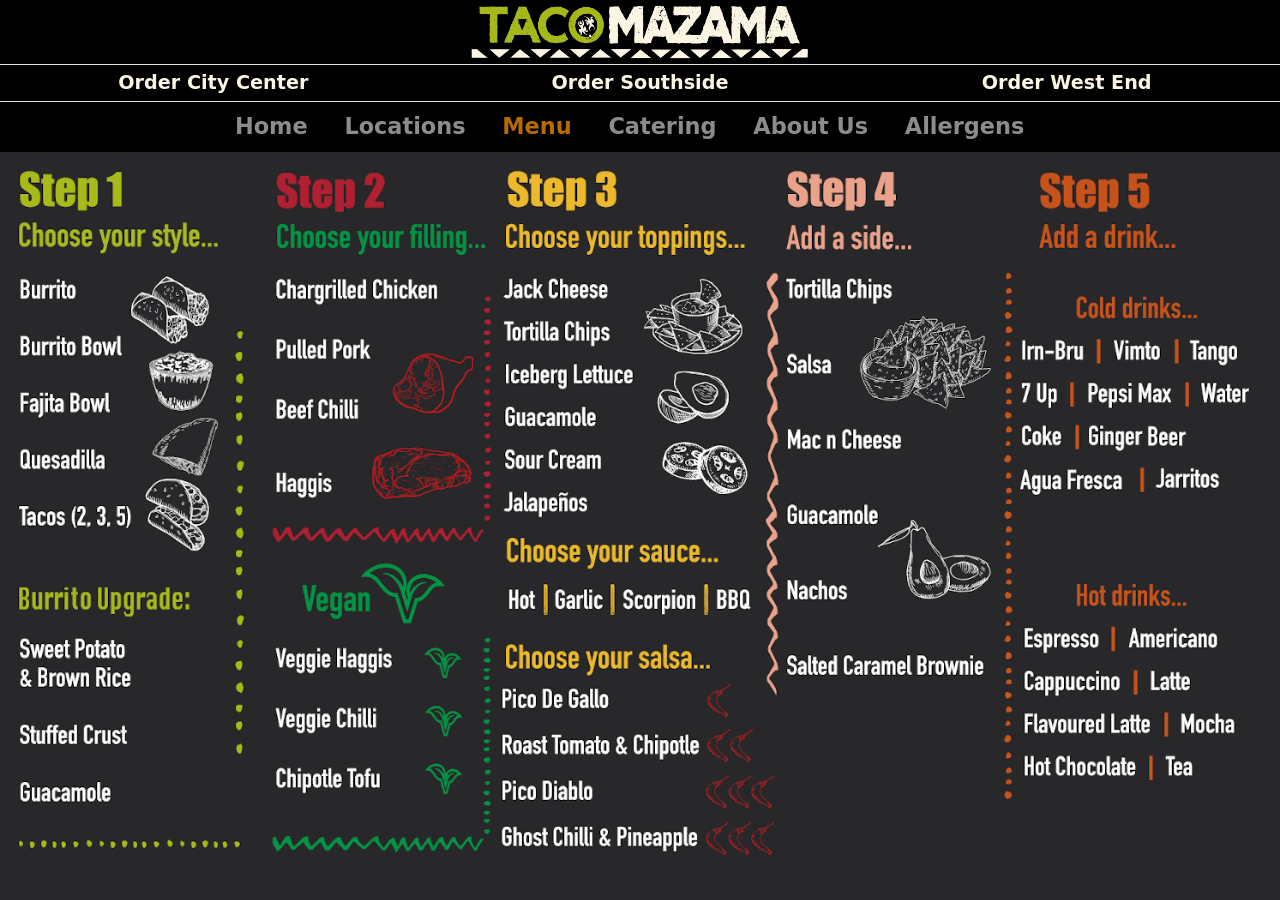
<file: menu.html>
<!DOCTYPE html>
<html lang="en">

<head>
  <!-- Global site tag (gtag.js) - Google Analytics -->
  <script async src="https://www.googletagmanager.com/gtag/js?id=G-1NVKTFM3VD"></script>
  <script>
    window.dataLayer = window.dataLayer || [];

    function gtag() {
      dataLayer.push(arguments);
    }
    gtag('js', new Date());

    gtag('config', 'G-1NVKTFM3VD');
  </script>
  <!-- Google Tag Manager -->
<script>(function(w,d,s,l,i){w[l]=w[l]||[];w[l].push({'gtm.start':
new Date().getTime(),event:'gtm.js'});var f=d.getElementsByTagName(s)[0],
j=d.createElement(s),dl=l!='dataLayer'?'&l='+l:'';j.async=true;j.src=
'https://www.googletagmanager.com/gtm.js?id='+i+dl;f.parentNode.insertBefore(j,f);
})(window,document,'script','dataLayer','GTM-59GQX26');</script>
<!-- End Google Tag Manager -->
  <meta charset="utf-8">
  <meta name="viewport" content="width=device-width, initial-scale=1">
  <title>Taco Mazama - Menu | Tacos Near Me</title>
  <meta name="description" content="If you are looking for mexican tacos then look no further than Taco Mazama. Find your nearest restaurant or order online for delivery. Vegetarian tacos also available!" />
  <link rel="shortcut icon" type="image/png" href="img/favicon2.png">
  <link href="style.css" rel="stylesheet">
  <link href="css/bootstrap.min.css" rel="stylesheet">
  <script src="https://code.jquery.com/jquery-3.6.0.min.js" integrity="sha256-/xUj+3OJU5yExlq6GSYGSHk7tPXikynS7ogEvDej/m4=" crossorigin="anonymous"></script>
</head>

<body class="menupage">
  <!-- Google Tag Manager (noscript) -->
  <noscript><iframe src="https://www.googletagmanager.com/ns.html?id=GTM-59GQX26"
  height="0" width="0" style="display:none;visibility:hidden"></iframe></noscript>
  <!-- End Google Tag Manager (noscript) -->

<!-- Navigation -->
<div id="navi">
  <nav class="navbar navbar-expand-xl navbar-dark">

    <!-- Navigation Desktop Size -->
    <div class="row m-0 w-100" id="Topm">
      <div class="col-4 justify-content-center align-self-center d-flex">

      </div>
      <div class="col-4 justify-content-center d-flex">
        <a class="navbar-brand " href="index.html"><img src="img/logo.png" class="responsivei" alt="Taco Mazama Logo"></a>
      </div>
      <div class="col-4 justify-content-center align-self-center d-flex">
      </div>
    </div>


    <!-- Navigation Mobile Size -->
    <div class="row m-0 w-100" id="Topa">
      <div class="col-2 justify-content-center align-self-center d-flex">
     
      </div>
      <div class="col-8 justify-content-center d-flex">
        <a class="navbar-brand " href="index.html"><img src="img/logo.png" class="responsivei" alt="Taco Mazama Logo"></a>
      </div>
      <div class="col-2 justify-content-center align-self-center d-flex">
       
      </div>
    </div>
  </nav>

  <nav class="navbar navbar-expand-xl navbar-dark border-top">

    <div class="row m-0 w-100" >
      <div class="col-4 justify-content-center align-self-center d-flex">
        <a class="linkswq text-center p-1" href="https://www.order.store/store/taco-mazama-renfield-street/IueIJl9VS6iftp3PQNVypw">Order City Center</a>
      </div>
      <div class="col-4 justify-content-center align-self-center d-flex ">
        <a class="linkswq text-center p-1" href="https://www.ubereats.com/gb/store/taco-mazama-giffnock/4etby3k-WAqCr-kAHoqV2Q" target="_blank">Order Southside</a>
      </div>
      <div class="col-4 justify-content-center align-self-center d-flex">
        <a class="linkswq text-center p-1" href="https://www.order.store/store/taco-mazama-byres-road/P5ZZNS9iQQO2OguliMRyTw">Order West End</a>
      </div>
    </div>
  </nav>


    <!-- Navigation Links -->
    <nav class="navbar navbar-expand-xl navbar-dark border-top">
      <button class="navbar-toggler btn-block rounded-0" type="button" data-bs-toggle="collapse" data-bs-target="#navbarResponsive" aria-label="navbar">
        <span class="navbar-toggler-icon"></span>
      </button>
      <div class="container-fluid">
        <div class="collapse navbar-collapse justify-content-center" id="navbarResponsive">
          <ul class=" navbar-nav">
            <li class="nav-item">
              <a href="index.html" class="nav-link">Home</a>
            </li>
            <li class="nav-item">
              <a href="stores.html" class="nav-link">Locations</a>
            </li>
            <li class="nav-item active">
              <a href="menu.html" class="nav-link">Menu</a>
            </li>
            <li class="nav-item">
              <a href="https://taco-mazama-store.myshopify.com/" class="nav-link">Catering</a>
            </li>
            <li class="nav-item">
              <a href="aboutus.html" class="nav-link">About Us</a>
            </li>
            <li class="nav-item">
              <a href="allegens.html" class="nav-link">Allergens</a>
            </li>
          </ul>
        </div>
      </div>
    </nav>
  </div>

  <!-- Interactive Menu -->
  <div class="containerdiv" id="content">
    <!-- Desktop Menu -->
    <img class="hideim2" src="img/menu.png" alt="menu" usemap="#workmap" />


    <map id="mapids" name="workmap">
      <area id="bp" class="workmclick" shape="rect" coords="20,120,90,170" alt="" value="right">
      <area id="bb" class="workmclick" shape="rect" coords="20,190,140,240" alt="" value="right">
      <area id="fbaaa" class="workmclick" shape="rect" coords="20,260,140,310" alt="" value="right">
      <area id="ques" class="workmclick" shape="rect" coords="20,320,140,370" alt="" value="right">
      <area id="taco" class="workmclick" shape="rect" coords="20,380,170,440" alt="" value="right">


      <area id="spbr" class="workmclick" shape="rect" coords="20,550,170,630" alt="" value="up">
      <area id="crust" class="workmclick" shape="rect" coords="20,635,170,700" alt="" value="up">
      <area id="guac" class="workmclick" shape="rect" coords="20,710,170,770" alt="" value="up">

      <area id="char" class="workmclick" shape="rect" coords="320,120,530,170" alt="" value="right">
      <area id="pork" class="workmclick" shape="rect" coords="320,190,450,240" alt="" value="right">
      <area id="beef" class="workmclick" shape="rect" coords="320,260,440,310" alt="" value="right">
      <area id="hagg" class="workmclick" shape="rect" coords="320,350,410,420" alt="" value="right">

      <area id="vhag" class="workmclick" shape="rect" coords="320,550,460,610" alt="" value="up">
      <area id="vchil" class="workmclick" shape="rect" coords="320,620,460,690" alt="" value="up">
      <area id="tofu" class="workmclick" shape="rect" coords="320,700,460,760" alt="" value="up">

      <area id="ches" class="workmclick" shape="rect" coords="580,120,730,170" alt="" value="right">
      <area id="dori" class="workmclick" shape="rect" coords="580,170,730,220" alt="" value="right">
      <area id="lett" class="workmclick" shape="rect" coords="580,220,730,270" alt="" value="right">
      <area id="guac0" class="workmclick" shape="rect" coords="580,270,730,320" alt="" value="right">
      <area id="sour" class="workmclick" shape="rect" coords="580,320,730,370" alt="" value="right">
      <area id="jala" class="workmclick" shape="rect" coords="580,370,730,430" alt="" value="right">


      <area id="hots" class="workmclick" shape="rect" coords="580,480,630,540" alt="" value="right">
      <area id="garl" class="workmclick" shape="rect" coords="640,480,710,540" alt="" value="right">
      <area id="scrop" class="workmclick" shape="rect" coords="720,480,820,540" alt="" value="right">
      <area id="bbqs" class="workmclick" shape="rect" coords="830,480,880,540" alt="" value="right">

      <area id="pico" class="workmclick" shape="rect" coords="580,600,730,650" alt="" value="up">
      <area id="chipo" class="workmclick" shape="rect" coords="580,650,820,700" alt="" value="up">
      <area id="picode" class="workmclick" shape="rect" coords="580,700,730,760" alt="" value="up">
      <area id="ghost" class="workmclick" shape="rect" coords="580,760,820,820" alt="" value="up">

      <area id="dori0" class="workmclick" shape="rect" coords="920,120,1050,170" alt="" value="right">
      <area id="salsa" class="workmclick" shape="rect" coords="920,210,980,260" alt="" value="right">
      <area id="macn" class="workmclick" shape="rect" coords="920,300,1050,350" alt="" value="right">
      <area id="guac00" class="workmclick" shape="rect" coords="920,390,1050,440" alt="" value="right">
      <area id="nachos" class="workmclick" shape="rect" coords="920,470,1000,530" alt="" value="right">
      <area id="brown" class="workmclick" shape="rect" coords="920,560,1150,620" alt="" value="right">

      <area id="irnb" class="workmclick" shape="rect" coords="1190,190,1280,240" alt="" value="left">
      <area id="irnb0" class="workmclick" shape="rect" coords="1290,190,1360,240" alt="" value="left">
      <area id="irnb00" class="workmclick" shape="rect" coords="1370,190,1460,240" alt="" value="left">

      <area id="irnb000" class="workmclick" shape="rect" coords="1190,240,1250,290" alt="" value="left">
      <area id="irnb001" class="workmclick" shape="rect" coords="1260,240,1360,290" alt="" value="left">
      <area id="irnb002" class="workmclick" shape="rect" coords="1370,240,1460,290" alt="" value="left">

      <area id="coke" class="workmclick" shape="rect" coords="1190,290,1250,340" alt="" value="left">
      <area id="coke0" class="workmclick" shape="rect" coords="1260,290,1430,340" alt="" value="left">

      <area id="aqua" class="workmclick" shape="rect" coords="1190,340,1320,390" alt="" value="left">
      <area id="coke000" class="workmclick" shape="rect" coords="1320,340,1420,390" alt="" value="left">



      <area id="espres" class="workmclick" shape="rect" coords="1190,530,1290,580" alt="" value="up">
      <area id="americano" class="workmclick" shape="rect" coords="1300,530,1430,580" alt="" value="up">

      <area id="cappucino" class="workmclick" shape="rect" coords="1190,580,1320,630" alt="" value="up">
      <area id="latte" class="workmclick" shape="rect" coords="1330,580,1420,630" alt="" value="up">

      <area id="flate" class="workmclick" shape="rect" coords="1190,630,1350,680" alt="" value="up">
      <area id="mocha" class="workmclick" shape="rect" coords="1360,630,1450,680" alt="" value="up">

      <area id="hotc" class="workmclick" shape="rect" coords="1190,680,1330,730" alt="" value="up">
      <area id="teap" class="workmclick" shape="rect" coords="1340,680,1400,730" alt="" value="up">
    </map>
  </div>

  <!-- Mobile Menu -->
  <img class="hideimenu" src="img/mobilemenu.png" alt="mobile menu" />

<!-- Loading Screen -->
<div id="loader"></div>
<a href="#" class="totop d-flex align-items-center justify-content-center"><i class="bi bi-caret-up-fill"></i></a>


  <!-- Javascript Links -->
  <script type="text/javascript" src="js/imageMapResizer.min.js"></script>
  <script src="my.js"></script>
  <script src="js/bootstrap.min.js"></script>
</body>

</html>
</file>
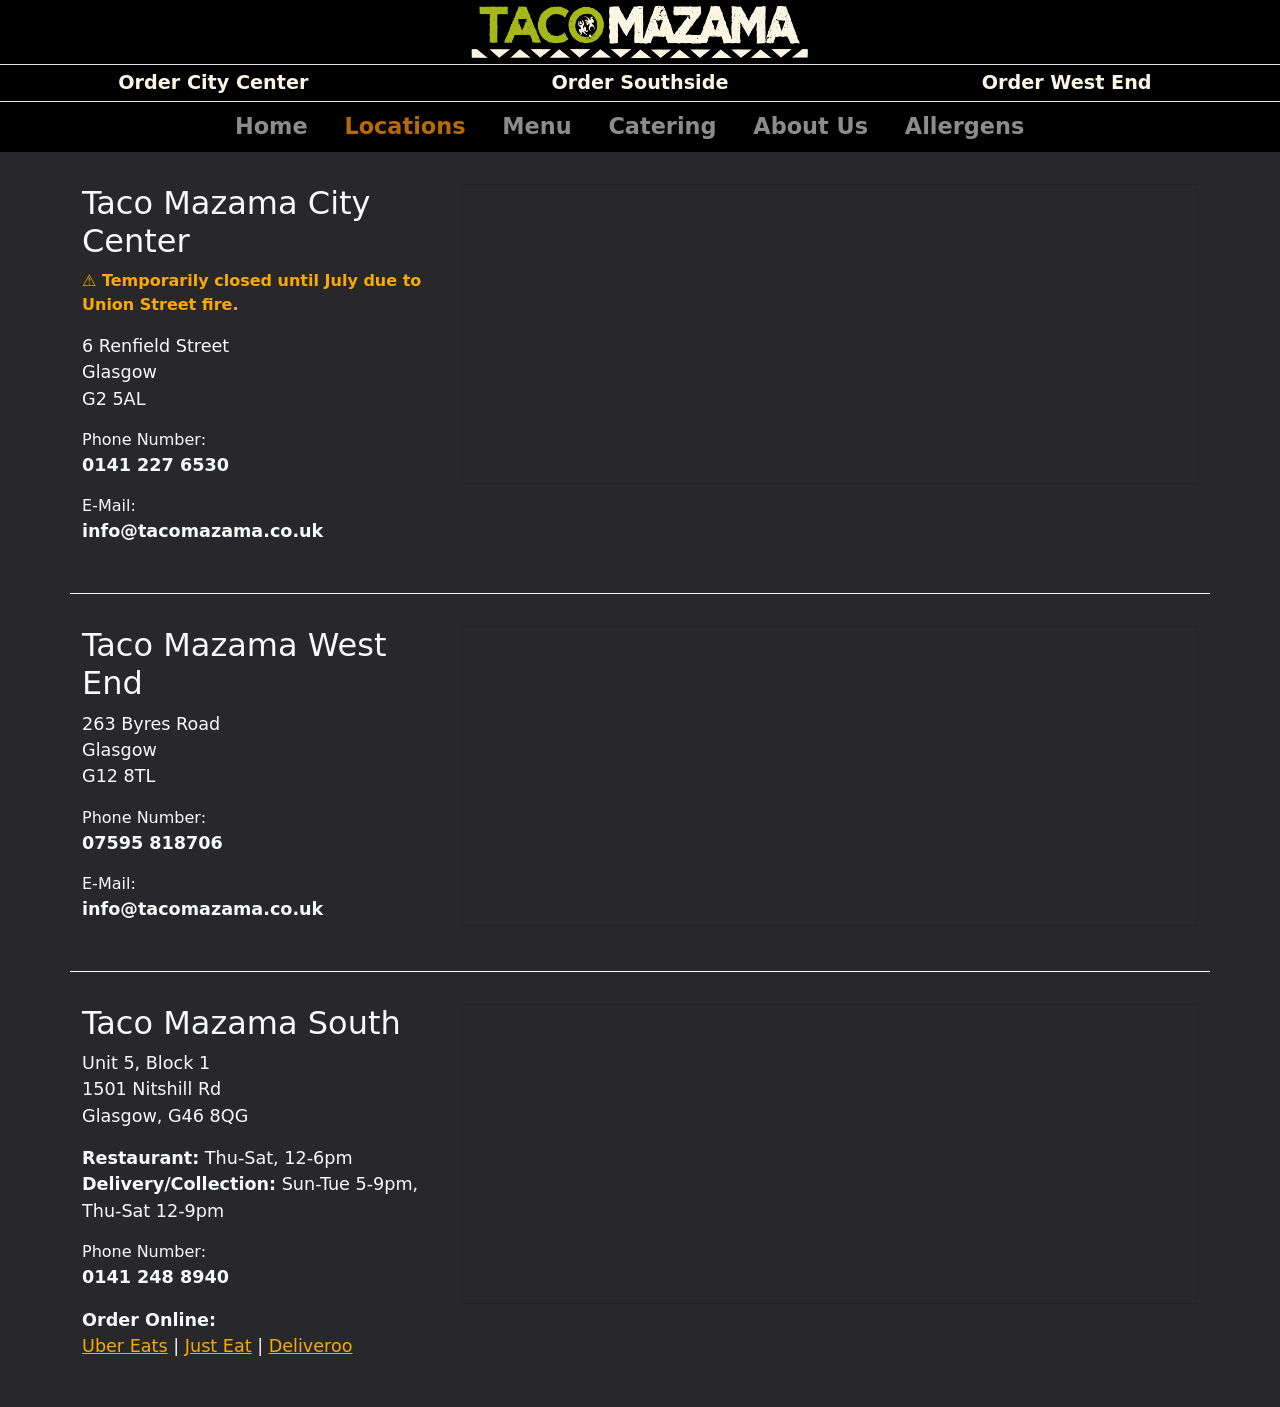
<file: stores.html>
<!DOCTYPE html>
<html lang="en">

<head>
  <!-- Global site tag (gtag.js) - Google Analytics -->
  <script async src="https://www.googletagmanager.com/gtag/js?id=G-1NVKTFM3VD"></script>
  <script>
    window.dataLayer = window.dataLayer || [];

    function gtag() {
      dataLayer.push(arguments);
    }
    gtag('js', new Date());

    gtag('config', 'G-1NVKTFM3VD');
  </script>
  <!-- Google Tag Manager -->
<script>(function(w,d,s,l,i){w[l]=w[l]||[];w[l].push({'gtm.start':
new Date().getTime(),event:'gtm.js'});var f=d.getElementsByTagName(s)[0],
j=d.createElement(s),dl=l!='dataLayer'?'&l='+l:'';j.async=true;j.src=
'https://www.googletagmanager.com/gtm.js?id='+i+dl;f.parentNode.insertBefore(j,f);
})(window,document,'script','dataLayer','GTM-59GQX26');</script>
<!-- End Google Tag Manager -->
  <meta charset="utf-8">
  <meta name="viewport" content="width=device-width, initial-scale=1">
  <title>Taco Mazama - Locations | Tacos Near Me</title>
  <meta name="description" content="If you are looking for mexican tacos then look no further than Taco Mazama. Find your nearest restaurant or order online for delivery. Vegetarian tacos also available!" />
  <link rel="shortcut icon" type="image/png" href="img/favicon2.png">
  <link href="style.css" rel="stylesheet">
  <link href="css/bootstrap.min.css" rel="stylesheet">
  <script src="https://code.jquery.com/jquery-3.6.0.min.js" integrity="sha256-/xUj+3OJU5yExlq6GSYGSHk7tPXikynS7ogEvDej/m4=" crossorigin="anonymous"></script>
</head>

<body class="stpage">
  <!-- Google Tag Manager (noscript) -->
  <noscript><iframe src="https://www.googletagmanager.com/ns.html?id=GTM-59GQX26"
  height="0" width="0" style="display:none;visibility:hidden"></iframe></noscript>
  <!-- End Google Tag Manager (noscript) -->

<!-- Navigation -->
<div id="navi">
  <nav class="navbar navbar-expand-xl navbar-dark">

    <!-- Navigation Desktop Size -->
    <div class="row m-0 w-100" id="Topm">
      <div class="col-4 justify-content-center align-self-center d-flex">

      </div>
      <div class="col-4 justify-content-center d-flex">
        <a class="navbar-brand " href="index.html"><img src="img/logo.png" class="responsivei" alt="Taco Mazama Logo"></a>
      </div>
      <div class="col-4 justify-content-center align-self-center d-flex">
      </div>
    </div>


    <!-- Navigation Mobile Size -->
    <div class="row m-0 w-100" id="Topa">
      <div class="col-2 justify-content-center align-self-center d-flex">
     
      </div>
      <div class="col-8 justify-content-center d-flex">
        <a class="navbar-brand " href="index.html"><img src="img/logo.png" class="responsivei" alt="Taco Mazama Logo"></a>
      </div>
      <div class="col-2 justify-content-center align-self-center d-flex">
       
      </div>
    </div>
  </nav>

  <nav class="navbar navbar-expand-xl navbar-dark border-top">

    <div class="row m-0 w-100" >
      <div class="col-4 justify-content-center align-self-center d-flex">
        <a class="linkswq text-center p-1" href="https://www.order.store/store/taco-mazama-renfield-street/IueIJl9VS6iftp3PQNVypw">Order City Center</a>
      </div>
      <div class="col-4 justify-content-center align-self-center d-flex ">
        <a class="linkswq text-center p-1" href="https://www.ubereats.com/gb/store/taco-mazama-giffnock/4etby3k-WAqCr-kAHoqV2Q" target="_blank">Order Southside</a>
      </div>
      <div class="col-4 justify-content-center align-self-center d-flex">
        <a class="linkswq text-center p-1" href="https://www.order.store/store/taco-mazama-byres-road/P5ZZNS9iQQO2OguliMRyTw">Order West End</a>
      </div>
    </div>
  </nav>
    <!-- Navigation Links -->
    <nav class="navbar navbar-expand-xl navbar-dark border-top">
      <button class="navbar-toggler btn-block rounded-0" type="button" data-bs-toggle="collapse" data-bs-target="#navbarResponsive" aria-label="navbar">
        <span class="navbar-toggler-icon"></span>
      </button>
      <div class="container-fluid">
        <div class="collapse navbar-collapse justify-content-center" id="navbarResponsive">
          <ul class=" navbar-nav">
            <li class="nav-item">
              <a href="index.html" class="nav-link">Home</a>
            </li>
            <li class="nav-item active">
              <a href="stores.html" class="nav-link">Locations</a>
            </li>
            <li class="nav-item">
              <a href="menu.html" class="nav-link">Menu</a>
            </li>
            <li class="nav-item">
              <a href="https://taco-mazama-store.myshopify.com/" class="nav-link">Catering</a>
            </li>
            <li class="nav-item">
              <a href="aboutus.html" class="nav-link">About Us</a>
            </li>
            <li class="nav-item">
              <a href="allegens.html" class="nav-link">Allergens</a>
            </li>
          </ul>
        </div>
      </div>
    </nav>
  </div>

  <!-- Store Locations -->
  <div class="container">
    
    <div class="row roshop border-bottom border-light">
      <div class="col-4 text-light">
        <h2>Taco Mazama City Center </h2>
        <p style="color: #f8aa02; font-weight: bold;">⚠️ Temporarily closed until July due to Union Street fire.</p>
        <p class="tloc">6 Renfield Street <br>
          Glasgow <br>
          G2 5AL</p>
        Phone Number:<p class="tlocn">0141 227 6530</p>
        E-Mail:<p class="tlocn">info@tacomazama.co.uk</p>
      </div>
      <div class="col-8">
        <iframe class="border border-dark" title="Taco Mazama City Map"
          src="https://www.google.com/maps/embed?pb=!1m18!1m12!1m3!1d2239.110483826574!2d-4.258972083926335!3d55.86074949112853!2m3!1f0!2f0!3f0!3m2!1i1024!2i768!4f13.1!3m3!1m2!1s0x4888469e46e5684b%3A0xde716bed00b6e266!2sTaco%20Mazama!5e0!3m2!1sen!2suk!4v1632139354450!5m2!1sen!2suk"
          width="100%" height="300"></iframe>
      </div>
    </div>
    
    <div class="row roshop border-bottom border-light">
      <div class="col-4 text-light">
        <h2>Taco Mazama West End</h2>
        <p class="tloc">263 Byres Road<br>
          Glasgow <br>
          G12 8TL</p> Phone Number:<p class="tlocn">07595 818706</p>
        E-Mail:<p class="tlocn">info@tacomazama.co.uk</p>
      </div>
      <div class="col-8">
        <iframe class="border border-dark" title="Taco Mazama West End Map"
          src="https://www.google.com/maps/embed?pb=!1m18!1m12!1m3!1d2238.2475735819457!2d-4.2955786839259025!3d55.87571998997234!2m3!1f0!2f0!3f0!3m2!1i1024!2i768!4f13.1!3m3!1m2!1s0x488845cef04ab23d%3A0x9b0ce5c10feee7f5!2sTaco%20Mazama%20West%20End!5e0!3m2!1sen!2suk!4v1632139830179!5m2!1sen!2suk"
          width="100%" height="300" ></iframe>
      </div>
    </div>

    <div class="row roshop ">
      <div class="col-4 text-light">
        <h2>Taco Mazama South</h2>
        <p class="tloc">Unit 5, Block 1<br>
          1501 Nitshill Rd<br>
          Glasgow, G46 8QG</p>
        <p class="tloc"><strong>Restaurant:</strong> Thu-Sat, 12-6pm<br>
        <strong>Delivery/Collection:</strong> Sun-Tue 5-9pm, Thu-Sat 12-9pm</p>
        Phone Number:<p class="tlocn">0141 248 8940</p>
        <p class="tloc"><strong>Order Online:</strong><br>
          <a href="https://www.ubereats.com/gb/store/taco-mazama-giffnock/4etby3k-WAqCr-kAHoqV2Q" class="linksw" target="_blank">Uber Eats</a> | 
          <a href="https://www.just-eat.co.uk/restaurants-taco-mazama---southside-giffnock/menu" class="linksw" target="_blank">Just Eat</a> | 
          <a href="https://deliveroo.co.uk/menu/glasgow/arden-thornliebank/taco-mazama-south" class="linksw" target="_blank">Deliveroo</a>
        </p>
      </div>
      <div class="col-8">
        <iframe class="border border-dark" title="Taco Mazama South Map"
          src="https://maps.google.com/maps?q=1501+Nitshill+Rd,+Glasgow,+G46+8QG&t=&z=13&ie=UTF8&iwloc=&output=embed"
          width="100%" height="300" ></iframe>
      </div>
    </div>

  </div>

  <!-- Loading Screen -->
 <div id="loader"></div>
 <a href="#" class="totop d-flex align-items-center justify-content-center"><i class="bi bi-caret-up-fill"></i></a>
 

  <!-- Javascript Links -->
  <script src="my.js"></script>
  <script src="js/bootstrap.min.js"></script>
</body>

</html>
</file>
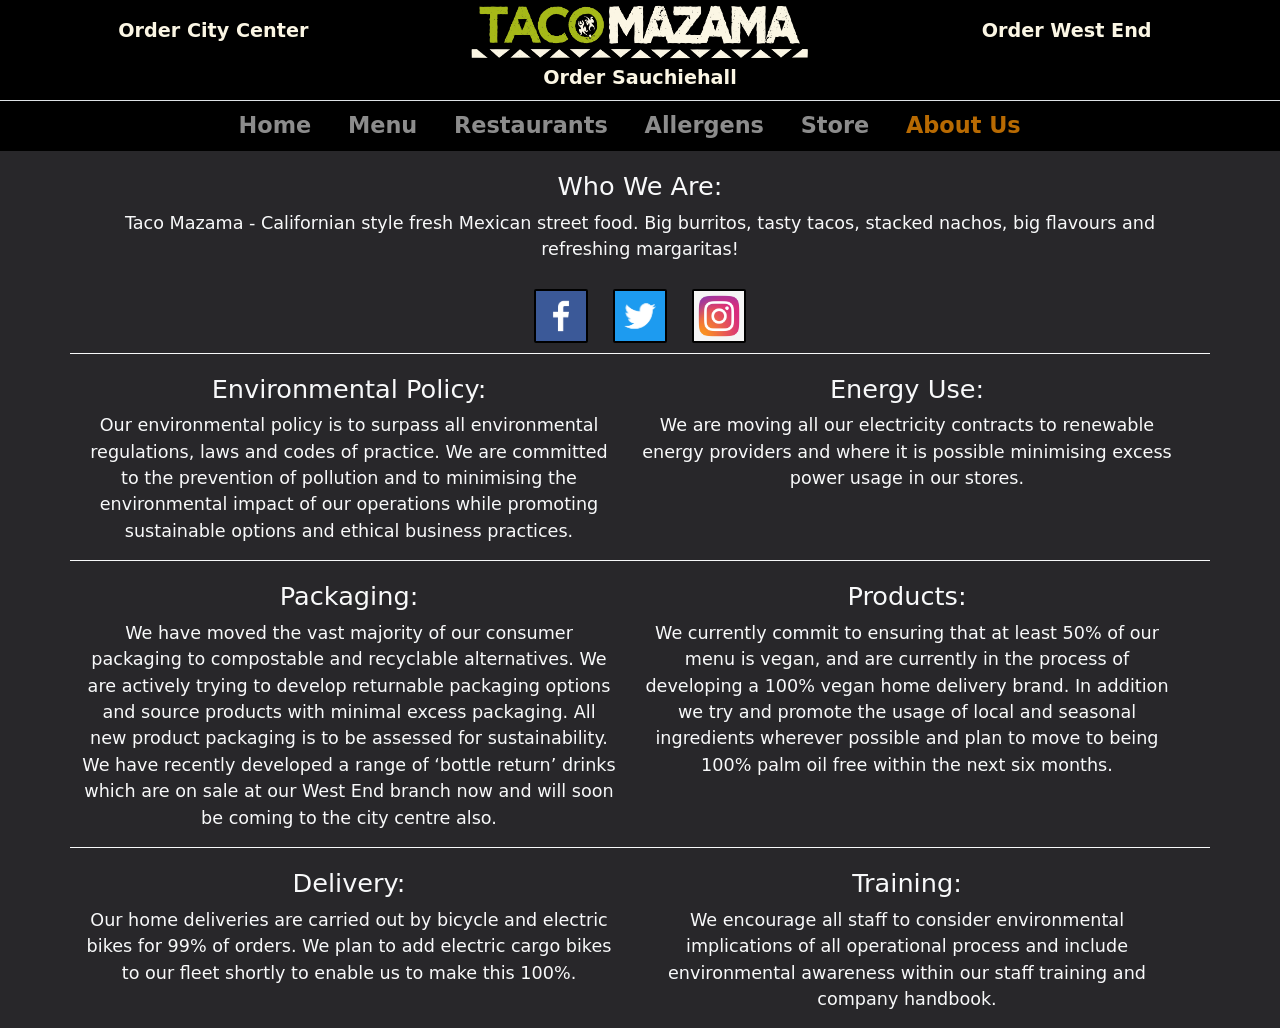
<file: sustainability.html>
<!DOCTYPE html>
<html lang="en">

<head>
  <!-- Global site tag (gtag.js) - Google Analytics -->
  <script async src="https://www.googletagmanager.com/gtag/js?id=G-1NVKTFM3VD"></script>
  <script>
    window.dataLayer = window.dataLayer || [];

    function gtag() {
      dataLayer.push(arguments);
    }
    gtag('js', new Date());

    gtag('config', 'G-1NVKTFM3VD');
  </script>
  <!-- Google Tag Manager -->
<script>(function(w,d,s,l,i){w[l]=w[l]||[];w[l].push({'gtm.start':
new Date().getTime(),event:'gtm.js'});var f=d.getElementsByTagName(s)[0],
j=d.createElement(s),dl=l!='dataLayer'?'&l='+l:'';j.async=true;j.src=
'https://www.googletagmanager.com/gtm.js?id='+i+dl;f.parentNode.insertBefore(j,f);
})(window,document,'script','dataLayer','GTM-59GQX26');</script>
<!-- End Google Tag Manager -->
  <meta charset="utf-8">
  <meta name="viewport" content="width=device-width, initial-scale=1">
  <title>Taco Mazama - About Us | Tacos Near Me</title>
  <meta name="description" content="If you are looking for mexican tacos then look no further than Taco Mazama. Find your nearest restaurant or order online for delivery. Vegetarian tacos also available!" />
  <link rel="shortcut icon" type="image/png" href="img/favicon2.png">
  <link href="style.css" rel="stylesheet">
  <link href="css/bootstrap.min.css" rel="stylesheet">
  <script src="https://code.jquery.com/jquery-3.6.0.min.js" integrity="sha256-/xUj+3OJU5yExlq6GSYGSHk7tPXikynS7ogEvDej/m4=" crossorigin="anonymous"></script>
</head>

<body class="stpage">
  <!-- Google Tag Manager (noscript) -->
  <noscript><iframe src="https://www.googletagmanager.com/ns.html?id=GTM-59GQX26"
  height="0" width="0" style="display:none;visibility:hidden"></iframe></noscript>
  <!-- End Google Tag Manager (noscript) -->

  <!-- Navigation -->
  <div id="navi">
    <nav class="navbar navbar-expand-xl navbar-dark">

      <!-- Navigation Desktop Size -->
      <div class="row m-0 w-100" id="Topm">
        <div class="col-4 justify-content-center align-self-center d-flex">
  <a class="linkswq text-center" href="https://www.order.store/store/taco-mazama-renfield-street/IueIJl9VS6iftp3PQNVypw">Order City Center</a>
        </div>
        <div class="col-4 justify-content-center d-flex">
          <a class="navbar-brand " href="index.html"><img src="img/logo.png" class="responsivei" alt="Taco Mazama Logo"></a>
        </div>
        <div class="col-4 justify-content-center align-self-center d-flex">
<a class="linkswq text-center" href="https://www.order.store/store/taco-mazama-byres-road/P5ZZNS9iQQO2OguliMRyTw">Order West End</a>
        </div>
      </div>


      <!-- Navigation Mobile Size -->
      <div class="row m-0 w-100" id="Topa">
        <div class="col-2 justify-content-center align-self-center d-flex">
          <a class="linkswq text-center" href="https://www.order.store/store/taco-mazama-renfield-street/IueIJl9VS6iftp3PQNVypw">Order City</a>
        </div>
        <div class="col-8 justify-content-center d-flex">
          <a class="navbar-brand " href="index.html"><img src="img/logo.png" class="responsivei" alt="Taco Mazama Logo"></a>
        </div>
        <div class="col-2 justify-content-center align-self-center d-flex">
          <a class="linkswq text-center" href="https://www.order.store/store/taco-mazama-byres-road/P5ZZNS9iQQO2OguliMRyTw">Order West</a>
        </div>
      </div>
    </nav>

<nav class="navbar navbar-expand-xl navbar-dark ">

  <div class="row m-0 w-100" >
    <div class="col-4 justify-content-center align-self-center d-flex">

    </div>
    <div class="col-4 justify-content-center d-flex ">
      <a class="linkswq text-center pb-2" href="https://deliveroo.co.uk/menu/glasgow/glasgow-city-centre/taco-mazama-sauchiehall">Order Sauchiehall</a>
    </div>
    <div class="col-4 justify-content-center align-self-center d-flex">

    </div>
  </div>
</nav>

    <!-- Navigation Links -->
    <nav class="navbar navbar-expand-xl navbar-dark border-top">
      <button class="navbar-toggler btn-block rounded-0" type="button" data-bs-toggle="collapse" data-bs-target="#navbarResponsive" aria-label="navbar">
        <span class="navbar-toggler-icon"></span>
      </button>
      <div class="container-fluid">
        <div class="collapse navbar-collapse justify-content-center" id="navbarResponsive">
          <ul class=" navbar-nav">
            <li class="nav-item ">
              <a href="index.html" class="nav-link">Home</a>
            </li>
            <li class="nav-item">
              <a href="menu.html" class="nav-link">Menu</a>
            </li>
            <li class="nav-item">
              <a href="stores.html" class="nav-link">Restaurants</a>
            </li>
            <li class="nav-item">
              <a href="allegens.html" class="nav-link">Allergens</a>
            </li>
            <li class="nav-item ">
              <a href="store.html" class="nav-link">Store</a>
            </li>
            <li class="nav-item active">
              <a href="sustainability.html" class="nav-link">About Us</a>
            </li>
          </ul>
        </div>
      </div>
    </nav>
  </div>

  <!-- Sustainability Text -->
  <div class="container text-center text-light">
    <div class="row border-bottom border-light">
      <h2 class="aboutpad text-center ">Who We Are:</h2>
      <p class="aboutpadtxt text-center"> Taco Mazama - Californian style fresh Mexican street food. Big burritos, tasty tacos, stacked nachos, big flavours and refreshing margaritas!</p>

      <!-- Social Media Icons -->
      <section id="smicon">
        <div class="actions text-center">
          <a href="https://www.facebook.com/tacomazama/" class="btn-get-started bg-warning"> <img src="img\facebooklogo.png" alt="Facebook Logo" / width="50" height="50"> </a>
          <a href="https://twitter.com/tacomazama?lang=en" class="btn-get-started bg-warning"> <img src="img\twitterlogo.png" alt="Twitter Logo" / width="50" height="50"> </a>
          <a href="https://www.instagram.com/taco_mazama/?hl=en" class="btn-get-started bg-warning"> <img src="img\instalogo.jpg" alt="Instagram Logo" / width="50" height="50"> </a>
        </div>
      </section>

    </div>
    <div class="row border-bottom border-light">
      <div class="row">
        <h2 class="aboutpad text-center col-6">Environmental Policy:</h2>
        <h2 class="aboutpad text-center col-6">Energy Use:</h2>
      </div>
      <div class="row ">
        <p class="aboutpadtxt col-6"> Our environmental policy is to surpass all environmental regulations, laws and codes of practice.
          We are committed to the prevention of pollution and to minimising the environmental impact of our operations while promoting sustainable options and ethical business practices.</p>
        <p class="aboutpadtxt col-6"> We are moving all our electricity contracts to renewable energy providers and where it is possible minimising excess power usage in our stores.</p>
      </div>

    </div>
    <div class="row border-bottom border-light">
      <div class="row">
        <h2 class="aboutpad col-6 text-center">Packaging:</h2>
        <h2 class="aboutpad col-6 text-center">Products:</h2>
      </div>
      <div class="row">

        <p class="aboutpadtxt col-6"> We have moved the vast majority of our consumer packaging to compostable and recyclable alternatives. We are actively trying to develop returnable packaging options and source products with minimal excess
          packaging. All new product packaging is to be assessed for sustainability.
          We have recently developed a range of ‘bottle return’ drinks which are on sale at our West End branch now and will soon be coming to the city centre also.</p>
        <p class="aboutpadtxt col-6"> We currently commit to ensuring that at least 50% of our menu is vegan, and are currently in the process of developing a 100% vegan home delivery brand. In addition we try and promote the usage of local and
          seasonal ingredients wherever possible and plan to move to being 100% palm oil free within the next six months.</p>
      </div>

    </div>
    <div class="row ">
      <div class="row">
        <h2 class="aboutpad text-center col-6">Delivery:</h2>
        <h2 class="aboutpad text-center col-6">Training:</h2>
      </div>
      <div class="row">
        <p class="aboutpadtxt col-6">Our home deliveries are carried out by bicycle and electric bikes for 99% of orders. We plan to add electric cargo bikes to our fleet shortly to enable us to make this 100%.</p>
        <p class="aboutpadtxt col-6">We encourage all staff to consider environmental implications of all operational process and include environmental awareness within our staff training and company handbook.</p>
      </div>
    </div>
  </div>

  <!-- Javascript Links -->
  <script src="my.js"></script>
  <script src="js/bootstrap.min.js"></script>
</body>

</html>
</file>
<file: style.css>
/* Loading Screen */
#loader {
  position: fixed;
  top: 0;
  left: 0;
  right: 0;
  bottom: 0;
  z-index: 9990;
  overflow: hidden;
  background: #fff;
}

#loader:before {
  content: "";
  position: fixed;
  top: calc(50% - 30px);
  left: calc(50% - 30px);
  border: 4px solid #34b7a7;
  border-top-color: #dcf5f2;
  border-radius: 50%;
  width: 60px;
  height: 60px;
  -webkit-animation: animate-loader 1s linear infinite;
  animation: animate-loader 1s linear infinite;
}

@-webkit-keyframes animate-loader {
  0% {
    transform: rotate(0deg);
  }

  100% {
    transform: rotate(360deg);
  }
}

@keyframes animate-loader {
  0% {
    transform: rotate(0deg);
  }

  100% {
    transform: rotate(360deg);
  }
}

@media all and (min-width: 1140px) {
  body {
    overflow: hidden;
    height: 100%;
  }

  .nomarg {
    display: none;
  }

  .hideim {
    display: none;
  }

  .hideimenu {
    display: none !important;
  }

  #myCarouselm {
    display: none !important;
  }

  #Topa {
    display: none !important;
  }

  a.linkswq:link {
    font-size: 1.2em !important;
  }
}



@media not all and (min-width: 1140px) {
  body {
    overflow: auto;
    height: auto;
  }

  .rewup {
    display: none;
  }

  .hideim2 {
    display: none !important;
  }

  #myCarousel {
    display: none !important;
  }

  #Topm {
    display: none !important;
  }

  a.linkswq:link {
    font-size: 0.8em !important;
  }
}

@media all and (min-width: 1900px) {
  body.stpage {
    overflow: auto;
    height: auto;
  }
}

@media not all and (min-width: 1900px) {
  body.stpage {
    overflow: auto;
    height: auto;
  }
}


body.alpage {
  overflow: auto;
  height: auto;
  background-color: #28272a;
}

body.stpage {
  background-color: #28272a;
}

body.menupage {
  background-color: #28272a;
  overflow: auto;
  height: auto;
}

body.mnpage {
  background-color: #28272a;
}

body.orpage {
  background-color: #28272a;
}

.workmclick {
  cursor: pointer;
  display: block;
}

#content {
  position: relative;
}

.info {
  position: absolute;
  color: white;
  width: 180px;
  height: 360px;
  text-align: center;
  display: none;
  background-repeat: no-repeat;
}

.infoup {
  position: absolute;
  color: white;
  width: 218px;
  height: 130px;
  text-align: center;
  display: none;
  background-repeat: no-repeat;
}

.infoleft {
  position: absolute;
  color: white;
  width: 180px;
  height: 360px;
  text-align: center;
  display: none;
  background-repeat: no-repeat;
}


.containerdiv {
  border: 0;
  float: inherit;
  position: relative;
}

.hideim2 {
  padding: 0;
  display: block;
  margin: 0 auto;
  max-height: 83vh;
  max-width: 100%;
}

.hideim3 {
  padding: 0;
  display: block;
  margin: 0 auto;
  height: auto;
  width: 100%;
}


.hideim {
  padding: 0;
  margin: 0 auto;
  max-height: 100%;
  max-width: 100%;
}

.carousel, .item, .active {
  height: 100%;
}

.carousel-inner {
  height: 100%;
}

.hideimenu {
  padding: 0;
  display: block;
  margin: 0 auto;
  height: auto;
  width: 100%;
}


.mpadin {
  padding-top: 12.5vh;
  padding-bottom: 12.5vh;
}


.spadin {
  padding-top: 2vh;
  padding-bottom: 2vh;
}

.mpadin2 {
  padding-top: 12.5vh;
  padding-bottom: 0vh;
}

.nomarg {
  margin: 0px !important;
  padding-bottom: 4px;
  font-size: 1.2em !important;
  font-weight: bold;
}

.tableFixHead {
  overflow: auto;
  height: 600px;
}

.tableFixHead thead th {
  position: sticky;
  top: 0;
  z-index: 1;
}

table {
  border-collapse: collapse;
  width: 100%;
}

th, td {
  padding: 8px 1px;
}

th {
  background: #eee;
}

.aboutpad {
  padding-top: 20px;
  font-size: 1.6em !important;
}

.aboutpadtxt {
  font-size: 1.1em !important;
}

.rewup {
  margin-top: 20px;
}

.bgcol {
  background-color: #fce4d6;
}

.bgcol2 {
  background-color: #d6dce4;
}

.bgcol3 {
  background-color: #fff2cc;
}

.bgcol4 {
  background-color: #c6e0b4;
}

.bgcol5 {
  background-color: #bdbdbd;
}

.bgcol6 {
  background-color: #999999;
}

.flex-fill {
  flex: 1 1 auto;
}

.tloc {
  font-size: 1.1em !important;
}

.tlocn {
  font-size: 1.1em !important;
  font-weight: bold;
}

.roshop {
  padding-top: 2rem;
  padding-bottom: 2rem;
}

/*--- Navbar Styling --*/
.navbar-nav li {
  margin-right: 1.3rem;
}

/* change the background color */
.navbar-dark {
  background-color: #000000;
  padding: 0px !important;
}

/* change the brand and text color */
.navbar-darkdark .navbar-brand,
.navbar-dark .navbar-text {
  color: #f8aa02;
}

.btn-block {
  width: 100% !important;
  margin: 0px !important;
  outline: none !important;
  box-shadow: none !important;
  border-left: 0px !important;
  border-right: 0px !important;
  border-top: 0px !important;
}

.responsivei {
  max-width: 100%;
  width: 350px;
  height: auto;
}

.navbar-brand {
  padding: 0px !important;
  margin: 0px !important;
}

/* change the link color */
.navbar-dark .navbar-nav .nav-link {
  font-size: 1.4em !important;
  font-weight: bold;
  color: #f8aa02;
}

a.linksw:link {
  font-size: 1em !important;
  color: #f8aa02 !important;
}

a.linksw:visited {
  color: #f8aa02 !important;
}

.carousel-control-next-icon,
.carousel-control-prev-icon {
  filter: invert(1);
}

/* change the color of active or hovered links */
.navbar-dark .nav-item.active .nav-link,
.navbar-dark .nav-item:focus .nav-link,
.navbar-dark .nav-item:hover .nav-link {
  color: #b86a02;
}

a.linksw:hover {
  color: #b86a02 !important;
}

a.linksw:active {
  color: #b86a02 !important;
}

a.linkswq:link {
  color: #fbf6e4 !important;
  font-weight: bold !important;
  text-decoration: none;
}

a.linkswq:visited {
  color: #fbf6e4 !important;
}

.carousel-inner .carousel-item {
  transition: -webkit-transform 2s ease;
  transition: transform 2s ease;
  transition: transform 2s ease, -webkit-transform 2s ease;
}

a.linkswq:hover {
  color: #a4a095 !important;
}

a.linkswq:active {
  color: #a4a095 !important;
}

button.linkB {
    background: transparent;
    color: #b86a02;
    border: none;
    outline: 0;
    text-decoration: underline;
    font-weight: bold;
}
button.linkB:hover  {
    color: #fbf6e4;
}

button.linkB2 {
    background: transparent;
    color: #a4a095;
    border: none;
    outline: 0;
    text-decoration: underline;
    font-weight: bold;
}
button.linkB2:hover  {
    color: #fbf6e4;
}

button.linkyB {
  background: transparent;
  color: #b86a02;
  border: none;
  outline: 0;
  text-decoration: underline;
  font-weight: bold;
}
button.linkyB:hover  {
  color: #fbf6e4;
}

button.linkyB2 {
  background: transparent;
  color: #a4a095;
  border: none;
  outline: 0;
  text-decoration: underline;
  font-weight: bold;
}
button.linkyB2:hover  {
  color: #fbf6e4;
}

#collection-component-1647948826243{
  visibility:hidden;
}
#collection-component-1690188617292{
  visibility:hidden;
}
#collection-component-1690188807331{
  visibility:hidden;
}
#collection-component-1690189023142{
  visibility:hidden;
}


#collection-component-1690188244208{
  visibility:hidden;
}
#collection-component-1647948963202{
  visibility:hidden;
}
#collection-component-1646766456367{
  visibility:hidden;
}
#collection-component-1652338127288{
  visibility:hidden;
}

#kitMenu{
  visibility:hidden;
}

#PlattersMenu{
  visibility:hidden;
}
.announcement {
  display: inline-block;
  height: 100%;
  text-align: center;
  width: 100%;
  background: #b86a02;
  color: white;
  margin: 0;
  font-weight: bold;
  padding: 0;
  padding-top: 0.2em;
  padding-bottom: 0.2em;
  vertical-align: middle;
  font-size: 1.2em;
}
.announcement a {
  color: white;
}
.pclas{
  margin-bottom: 0;
}
.announcement a:hover {
  color: black;
}
#smicon .actions a {
  display: inline-block;
  border-radius: 2px;
  transition: 0.5s;
  margin: 10px;
}

#smicon .btn-get-started {
  border: 2px solid #000000;
}

#smicon .btn-get-started:hover {
  background: none;
  border: 2px solid #b86a02;
  color: #b86a02;
  text-decoration: none;
}
</file>
